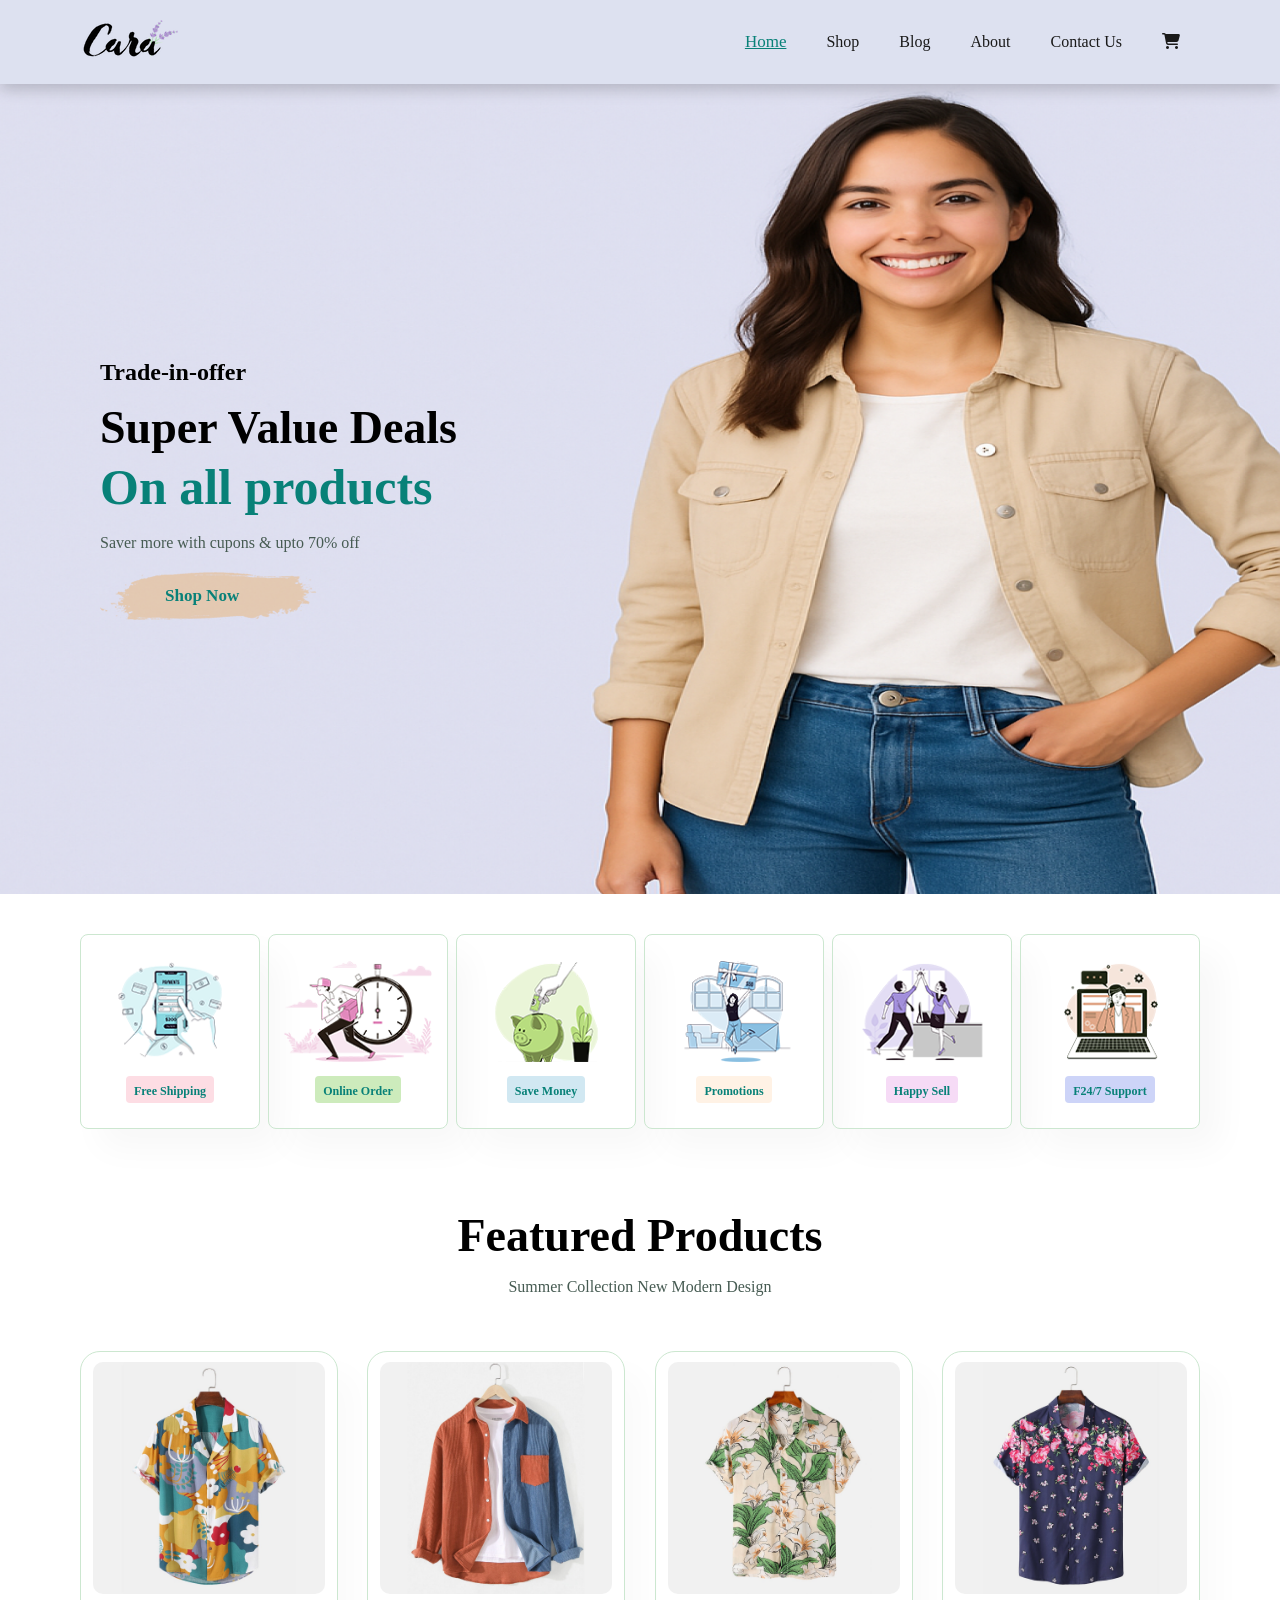
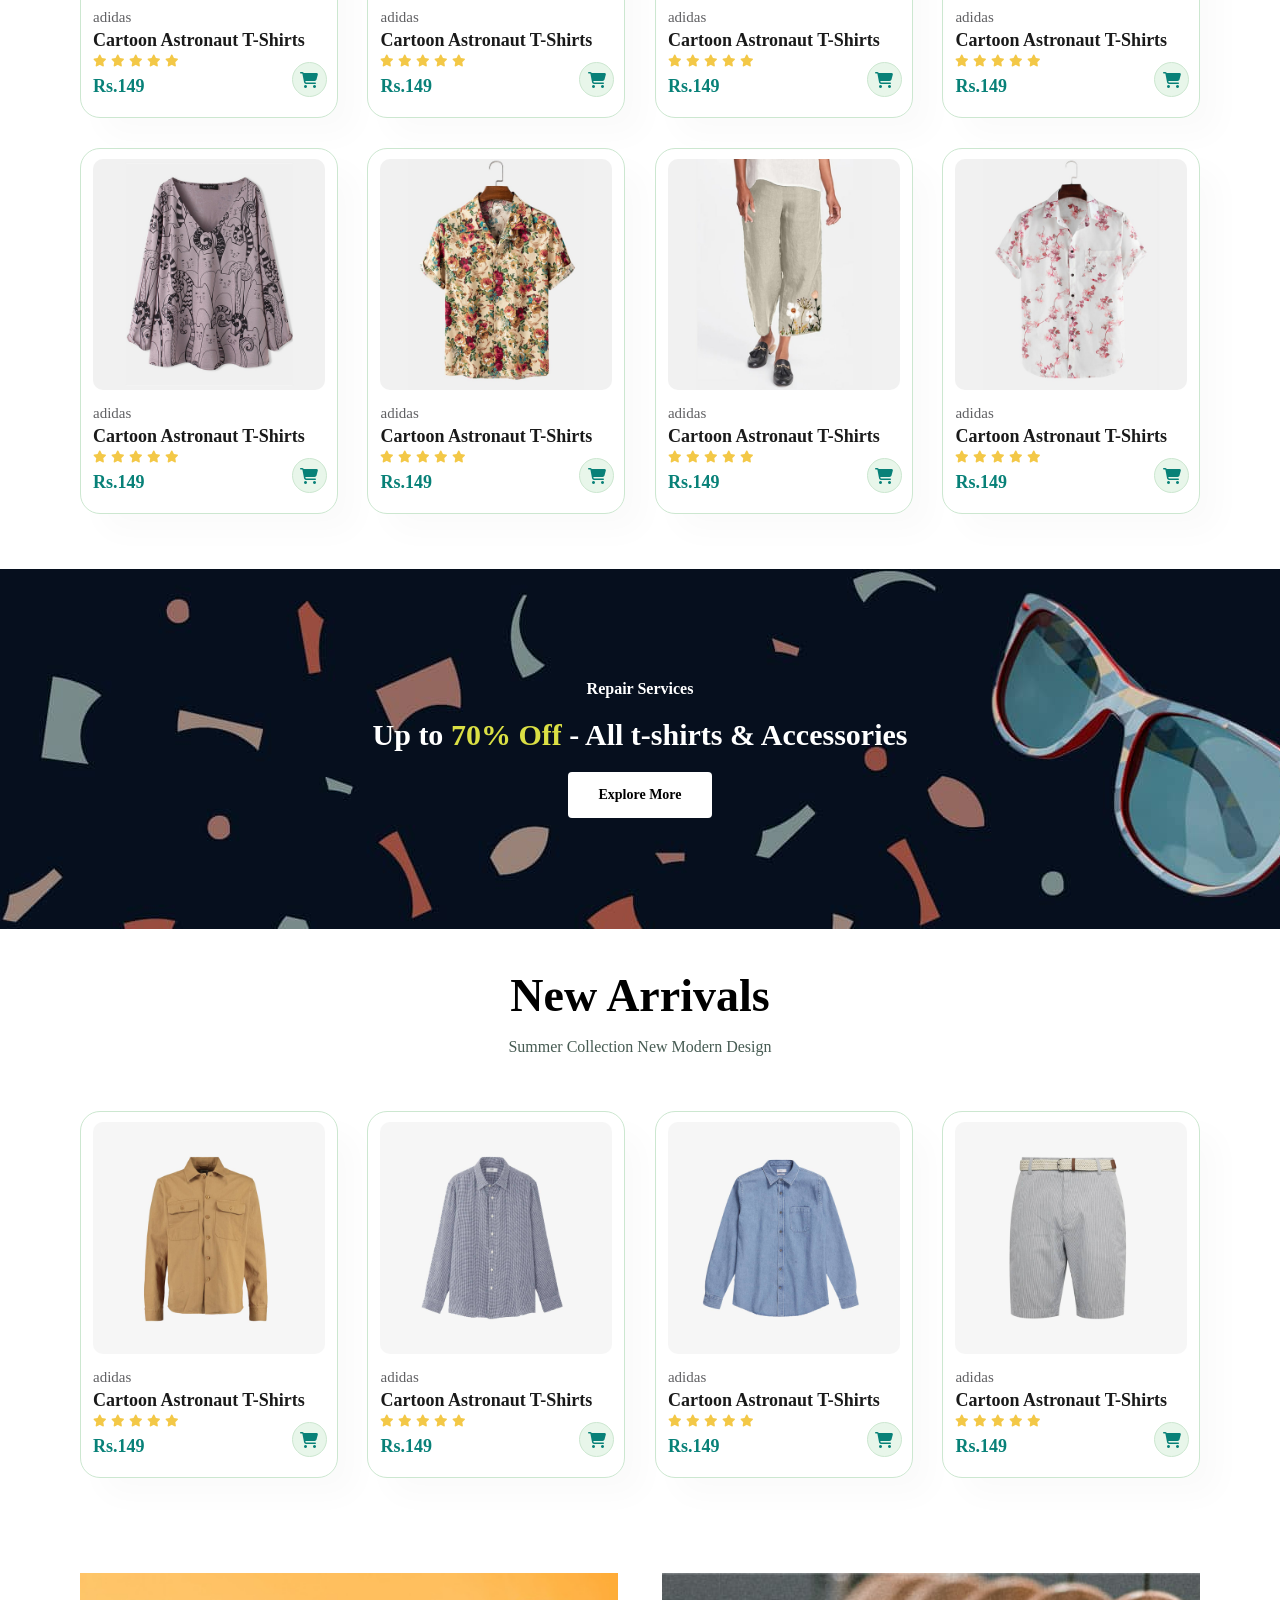
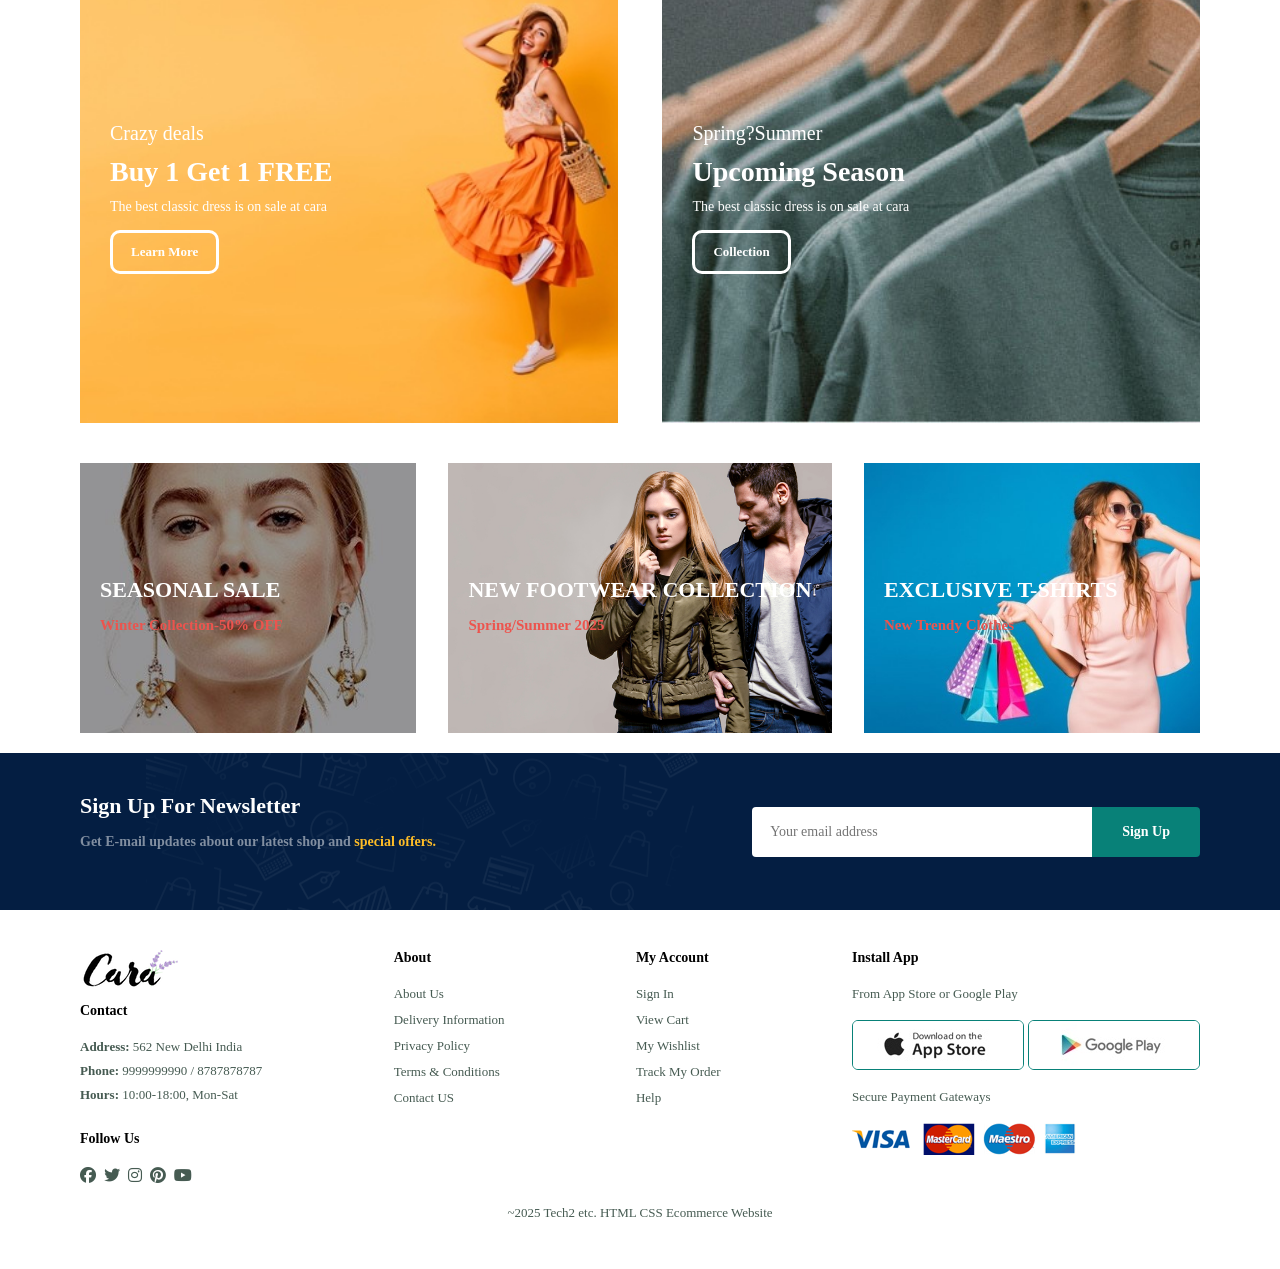
<file: index.html>
<!DOCTYPE html>
<html lang="en">
<head>
    <meta charset="UTF-8">
    <meta name="viewport" content="width=device-width, initial-scale=1.0">
    <title>E commerce website</title>
    <link rel="stylesheet" href="https://cdnjs.cloudflare.com/ajax/libs/font-awesome/6.5.0/css/all.min.css"/>
    <link rel="stylesheet" href="style.css">
</head>
<body>
    <section id="header">
        <a href=""><img src="img/logo.png" class="logo" alt="website logo"></a>
        <div>
            <ul id="navbar">
                <li><a class="active" href="">Home</a></li>
                <li><a href="shop.html">Shop</a></li>
                <li><a href="blog.html">Blog</a></li>
                <li><a href="about.html">About</a></li>
                <li><a href="contact.html">Contact Us</a></li>
                <li id="lgbag"><a href="cart.html"><i class="fa-solid fa-cart-shopping"></i></a></li>
                <a href="" id="close"><i class="fas fa-times"></i></a>
            </ul>
        </div>
        <div id="mobile">
            <a href="cart.html"><i class="fa-solid fa-cart-shopping"></i></a>
            <i id="bar" class="fas fa-outdent"></i>
        </div>

    </section> 

    <section id="hero">
        <h4>Trade-in-offer</h4>
        <h2>Super Value Deals</h2>
        <h1>On all products</h1>
        <p>Saver more with cupons & upto 70% off</p>
        <button>Shop Now</button>
    </section>

    <section id="feature" class="section-p1">
        <div class="featurebox">
            <img src="img/features/f1.png">
            <h6>Free Shipping</h6>
        </div>

        <div class="featurebox">
            <img src="img/features/f2.png">
            <h6>Online Order</h6>
        </div>

        <div class="featurebox">
            <img src="img/features/f3.png">
            <h6>Save Money</h6>
        </div>

        <div class="featurebox">
            <img src="img/features/f4.png">
            <h6>Promotions</h6>
        </div>

        <div class="featurebox">
            <img src="img/features/f5.png">
            <h6>Happy Sell</h6>
        </div>

        <div class="featurebox">
            <img src="img/features/f6.png">
            <h6>F24/7 Support</h6>
        </div>
    </section>

    <section id="product1" class="section-p1">
        <h2>Featured Products</h2>
        <p>Summer Collection New Modern Design</p>
        <div class="pro-container">
            <div class="pro">
                <img src="img/products/f1.jpg" alt="">
                <div class="des">
                    <span>adidas</span>
                    <h5>Cartoon Astronaut T-Shirts</h5>
                    <div class="stars">
                        <i class="fas fa-star"></i>
                        <i class="fas fa-star"></i>
                        <i class="fas fa-star"></i>
                        <i class="fas fa-star"></i>
                        <i class="fas fa-star"></i>
                    </div>
                    <h4>Rs.149</h4>
                </div>
                <a href="#"><i class="fas fa-shopping-cart cart"></i></a>
            </div>
            <div class="pro">
                <img src="img/products/f6.jpg" alt="">
                <div class="des">
                    <span>adidas</span>
                    <h5>Cartoon Astronaut T-Shirts</h5>
                    <div class="stars">
                        <i class="fas fa-star"></i>
                        <i class="fas fa-star"></i>
                        <i class="fas fa-star"></i>
                        <i class="fas fa-star"></i>
                        <i class="fas fa-star"></i>
                    </div>
                    <h4>Rs.149</h4>
                </div>
                <a href="#"><i class="fas fa-shopping-cart cart"></i></a>
            </div>
            <div class="pro">
                <img src="img/products/f2.jpg" alt="">
                <div class="des">
                    <span>adidas</span>
                    <h5>Cartoon Astronaut T-Shirts</h5>
                    <div class="stars">
                        <i class="fas fa-star"></i>
                        <i class="fas fa-star"></i>
                        <i class="fas fa-star"></i>
                        <i class="fas fa-star"></i>
                        <i class="fas fa-star"></i>
                    </div>
                    <h4>Rs.149</h4>
                </div>
                <a href="#"><i class="fas fa-shopping-cart cart"></i></a>
            </div>
            <div class="pro">
                <img src="img/products/f5.jpg" alt="">
                <div class="des">
                    <span>adidas</span>
                    <h5>Cartoon Astronaut T-Shirts</h5>
                    <div class="stars">
                        <i class="fas fa-star"></i>
                        <i class="fas fa-star"></i>
                        <i class="fas fa-star"></i>
                        <i class="fas fa-star"></i>
                        <i class="fas fa-star"></i>
                    </div>
                    <h4>Rs.149</h4>
                </div>
                <a href="#"><i class="fas fa-shopping-cart cart"></i></a>
            </div>
            <div class="pro">
                <img src="img/products/f8.jpg" alt="">
                <div class="des">
                    <span>adidas</span>
                    <h5>Cartoon Astronaut T-Shirts</h5>
                    <div class="stars">
                        <i class="fas fa-star"></i>
                        <i class="fas fa-star"></i>
                        <i class="fas fa-star"></i>
                        <i class="fas fa-star"></i>
                        <i class="fas fa-star"></i>
                    </div>
                    <h4>Rs.149</h4>
                </div>
                <a href="#"><i class="fas fa-shopping-cart cart"></i></a>
            </div>
            <div class="pro">
                <img src="img/products/f3.jpg" alt="">
                <div class="des">
                    <span>adidas</span>
                    <h5>Cartoon Astronaut T-Shirts</h5>
                    <div class="stars">
                        <i class="fas fa-star"></i>
                        <i class="fas fa-star"></i>
                        <i class="fas fa-star"></i>
                        <i class="fas fa-star"></i>
                        <i class="fas fa-star"></i>
                    </div>
                    <h4>Rs.149</h4>
                </div>
                <a href="#"><i class="fas fa-shopping-cart cart"></i></a>
            </div>
            <div class="pro">
                <img src="img/products/f7.jpg" alt="">
                <div class="des">
                    <span>adidas</span>
                    <h5>Cartoon Astronaut T-Shirts</h5>
                    <div class="stars">
                        <i class="fas fa-star"></i>
                        <i class="fas fa-star"></i>
                        <i class="fas fa-star"></i>
                        <i class="fas fa-star"></i>
                        <i class="fas fa-star"></i>
                    </div>
                    <h4>Rs.149</h4>
                </div>
                <a href="#"><i class="fas fa-shopping-cart cart"></i></a>
            </div>
            <div class="pro">
                <img src="img/products/f4.jpg" alt="">
                <div class="des">
                    <span>adidas</span>
                    <h5>Cartoon Astronaut T-Shirts</h5>
                    <div class="stars">
                        <i class="fas fa-star"></i>
                        <i class="fas fa-star"></i>
                        <i class="fas fa-star"></i>
                        <i class="fas fa-star"></i>
                        <i class="fas fa-star"></i>
                    </div>
                    <h4>Rs.149</h4>
                </div>
                <a href="#"><i class="fas fa-shopping-cart cart"></i></a>
            </div>

        </div>

    </section>

 
    <section id="banner" class="section-m1">
        <h4>Repair Services</h4>
        <h2>Up to <span>70% Off</span> - All t-shirts & Accessories</h2>
        <button class="normal">Explore More</button>
    </section>


    <section id="product1" class="section-p1">
        <h2>New Arrivals</h2>
        <p>Summer Collection New Modern Design</p>
        <div class="pro-container">
            <div class="pro">
                <img src="img/products/n7.jpg" alt="">
                <div class="des">
                    <span>adidas</span>
                    <h5>Cartoon Astronaut T-Shirts</h5>
                    <div class="stars">
                        <i class="fas fa-star"></i>
                        <i class="fas fa-star"></i>
                        <i class="fas fa-star"></i>
                        <i class="fas fa-star"></i>
                        <i class="fas fa-star"></i>
                    </div>
                    <h4>Rs.149</h4>
                </div>
                <a href="#"><i class="fas fa-shopping-cart cart"></i></a>
            </div>
            <div class="pro">
                <img src="img/products/n2.jpg" alt="">
                <div class="des">
                    <span>adidas</span>
                    <h5>Cartoon Astronaut T-Shirts</h5>
                    <div class="stars">
                        <i class="fas fa-star"></i>
                        <i class="fas fa-star"></i>
                        <i class="fas fa-star"></i>
                        <i class="fas fa-star"></i>
                        <i class="fas fa-star"></i>
                    </div>
                    <h4>Rs.149</h4>
                </div>
                <a href="#"><i class="fas fa-shopping-cart cart"></i></a>
            </div>
            <div class="pro">
                <img src="img/products/n5.jpg" alt="">
                <div class="des">
                    <span>adidas</span>
                    <h5>Cartoon Astronaut T-Shirts</h5>
                    <div class="stars">
                        <i class="fas fa-star"></i>
                        <i class="fas fa-star"></i>
                        <i class="fas fa-star"></i>
                        <i class="fas fa-star"></i>
                        <i class="fas fa-star"></i>
                    </div>
                    <h4>Rs.149</h4>
                </div>
                <a href="#"><i class="fas fa-shopping-cart cart"></i></a>
            </div>
            <div class="pro">
                <img src="img/products/n6.jpg" alt="">
                <div class="des">
                    <span>adidas</span>
                    <h5>Cartoon Astronaut T-Shirts</h5>
                    <div class="stars">
                        <i class="fas fa-star"></i>
                        <i class="fas fa-star"></i>
                        <i class="fas fa-star"></i>
                        <i class="fas fa-star"></i>
                        <i class="fas fa-star"></i>
                    </div>
                    <h4>Rs.149</h4>
                </div>
                <a href="#"><i class="fas fa-shopping-cart cart"></i></a>
            </div>
        </div>

    </section>

 
    <section id="sm-banner" class="section-p1">
        <div class="banner-box">
            <h4>Crazy deals</h4>
            <h2>Buy 1 Get 1 FREE</h2>
            <span>The best classic dress is on sale at cara</span>
            <button>Learn More</button>
        </div>
        <div class="banner-box2">
            <h4>Spring?Summer</h4>
            <h2>Upcoming Season</h2>
            <span>The best classic dress is on sale at cara</span>
            <button>Collection</button>
        </div>
    </section>

    <section id="banner3">
        <div class="banner-box">
            <h2>SEASONAL SALE</h2>
            <h3>Winter Collection-50% OFF</h3>
        </div>
        <div class="banner-box banner-box2">
            <h2>NEW FOOTWEAR COLLECTION</h2>
            <h3>Spring/Summer 2025</h3>
        </div>
        <div class="banner-box banner-box3">
            <h2>EXCLUSIVE T-SHIRTS</h2>
            <h3>New Trendy Clothes</h3>   
        </div>

    </section>

    <section  id="newsletter" class="section-p1">
        <div class="newstext">
        <h4>Sign Up For Newsletter</h4>
        <p>Get E-mail updates about our latest shop and <span>special offers.</span></p>
        </div>
        <div class="form">
            <input type="text" placeholder="Your email address">
            <button class="normal">Sign Up</button>
        </div>
    </section>


    <footer class="section-p1">
        <div class="col">
            <img class="logo" src="img/logo.png" alt="">
            <h4>Contact</h4>
            <p><strong>Address:</strong> 562 New Delhi India</p>
            <p><strong>Phone:</strong> 9999999990 / 8787878787 </p>
            <p><strong>Hours:</strong> 10:00-18:00, Mon-Sat</p>
            <div class="follow">
                <h4>Follow Us</h4>
                <div class="icon">
                    <i class="fab fa-facebook"></i>
                    <i class="fab fa-twitter"></i>
                    <i class="fab fa-instagram"></i>
                    <i class="fab fa-pinterest"></i>
                    <i class="fab fa-youtube"></i>
                </div>
            </div>
        </div>
        <div class="col">
            <h4>About</h4>
            <a href="">About Us</a>
            <a href="">Delivery Information</a>
            <a href="">Privacy Policy</a>
            <a href="">Terms & Conditions</a>
            <a href="">Contact US</a>
        </div>
        <div class="col">
            <h4>My Account</h4>
            <a href="">Sign In</a>
            <a href="">View Cart</a>
            <a href="">My Wishlist</a>
            <a href="">Track My Order</a>
            <a href="">Help</a>
        </div>
        <div class="col install">
            <h4>Install App</h4>
            <p>From App Store or Google Play</p>
            <div class="row">
                <img src="img/pay/app.jpg" alt="">
                <img src="img/pay/play.jpg" alt="">
            </div>
            <p>Secure Payment Gateways</p>
            <img src="img/pay/pay.png" alt="">
        </div>
        <div class="copyright">
            <p>~2025 Tech2 etc. HTML CSS Ecommerce Website</p>
        </div>

    </footer>



    <script src="script.js"></script>
</body>
</html>
</file>
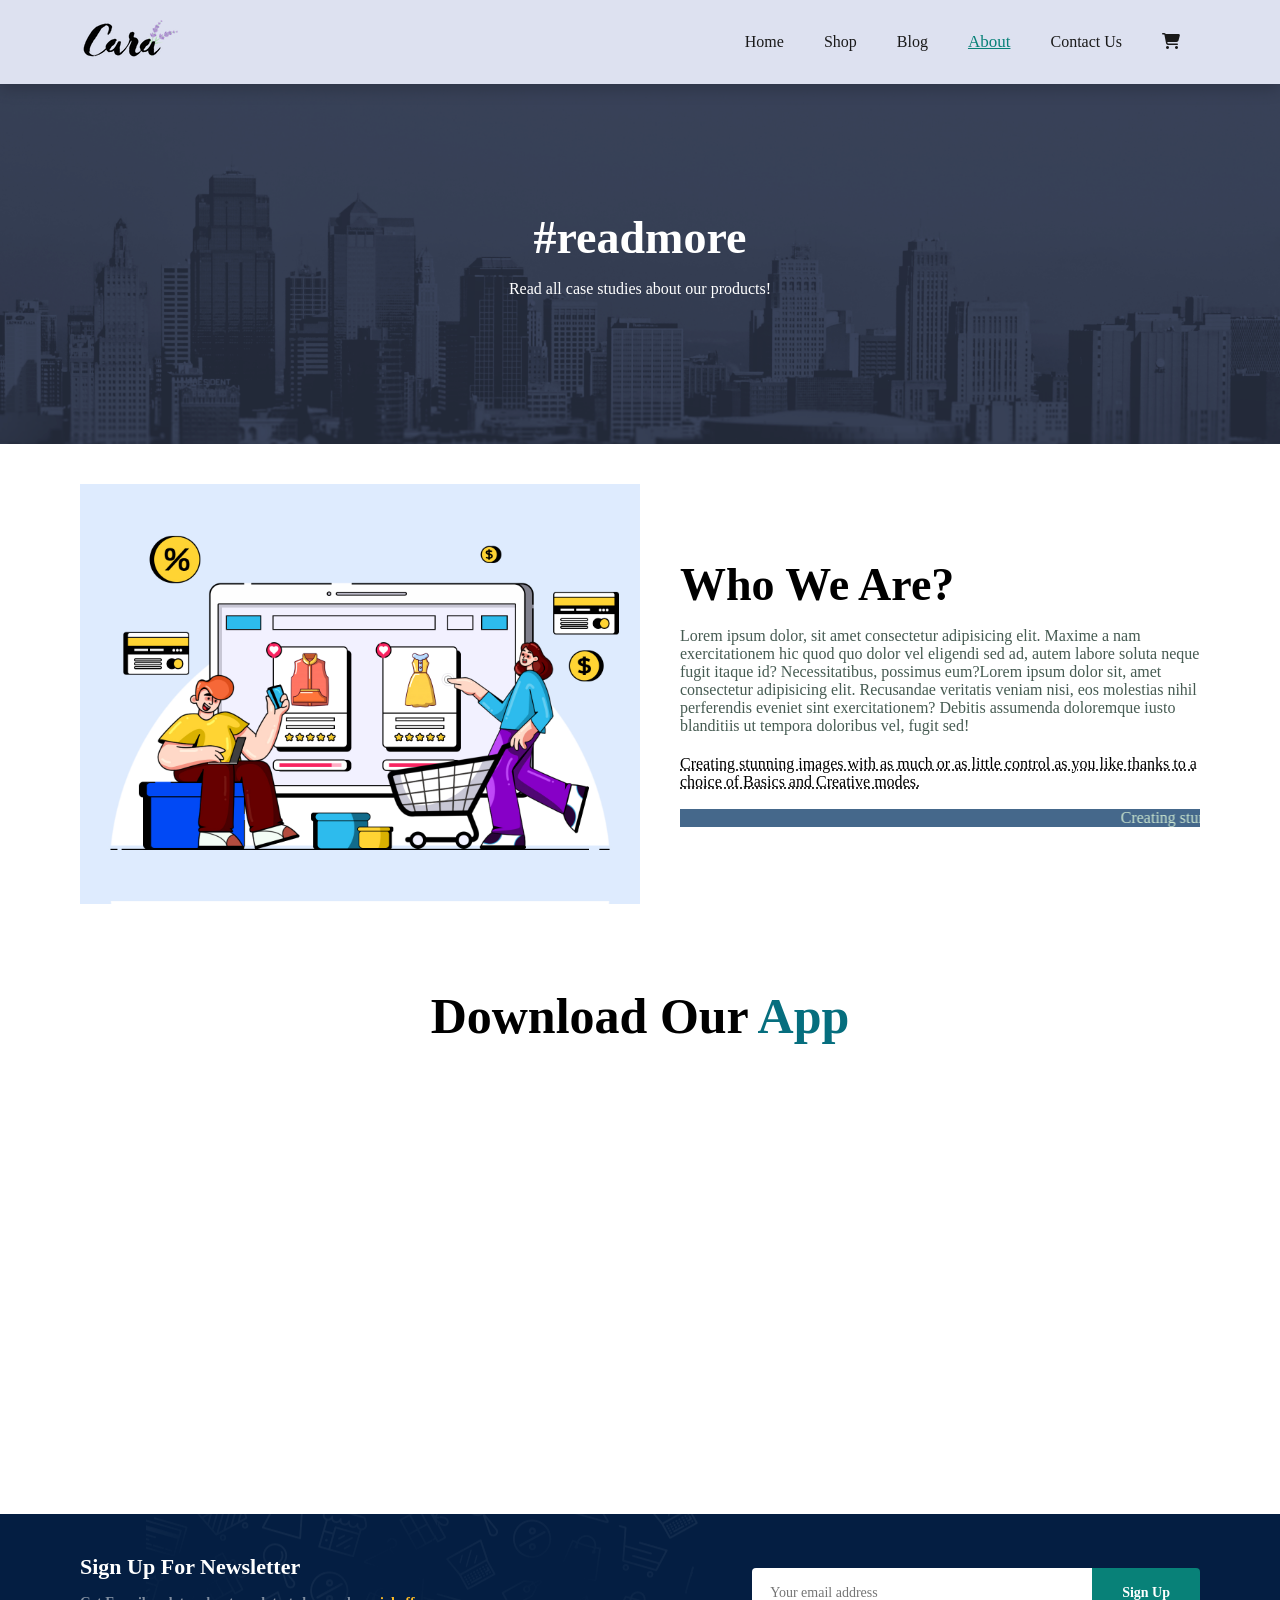
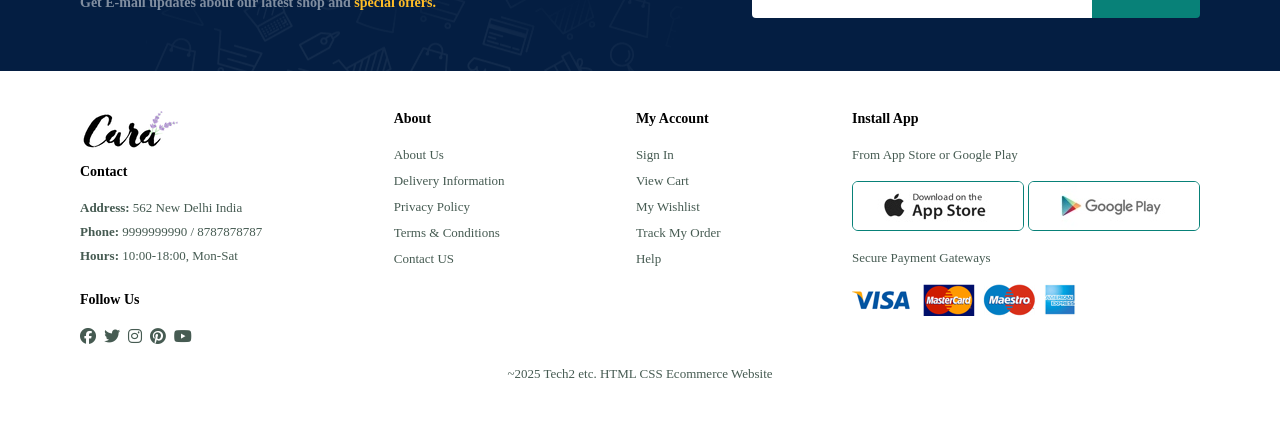
<file: about.html>
<!DOCTYPE html>
<html lang="en">
<head>
    <meta charset="UTF-8">
    <meta name="viewport" content="width=device-width, initial-scale=1.0">
    <title>E commerce website</title>
    <link rel="stylesheet" href="https://cdnjs.cloudflare.com/ajax/libs/font-awesome/6.5.0/css/all.min.css"/>
    <link rel="stylesheet" href="style.css">
</head>
<body>
    <section id="header">
        <a href=""><img src="img/logo.png" class="logo" alt="website logo"></a>
        <div>
            <ul id="navbar">
                <li><a  href="index.html">Home</a></li>
                <li><a  href="shop.html">Shop</a></li>
                <li><a  href="blog.html">Blog</a></li>
                <li><a class="active" href="about.html">About</a></li>
                <li><a href="contact.html">Contact Us</a></li>
                <li id="lgbag"><a href="cart.html"><i class="fa-solid fa-cart-shopping"></i></a></li>
                <a href="" id="close"><i class="fas fa-times"></i></a>

            </ul>
        </div>
        <div id="mobile">
            <a href="cart.html"><i class="fa-solid fa-cart-shopping"></i></a>
            <i id="bar" class="fas fa-outdent"></i>
        </div>
    </section> 

    <section id="page-header" class="about-header">
        <h2>#readmore</h2>
        <p>Read all case studies about our products!</p>
    </section>

    <section id="about-header" class="section-p1">
        <img src="img/about/a6.jpg" alt="">
        <div>
            <h2>Who We Are?</h2>
            <p>Lorem ipsum dolor, sit amet consectetur adipisicing elit. Maxime a nam exercitationem hic quod quo dolor vel eligendi sed ad, autem labore soluta neque fugit itaque id? Necessitatibus, possimus eum?Lorem ipsum dolor sit, amet consectetur adipisicing elit. Recusandae veritatis veniam nisi, eos molestias nihil perferendis eveniet sint exercitationem? Debitis assumenda doloremque iusto blanditiis ut tempora doloribus vel, fugit sed!</p>
            <abbr title="">Creating stunning images with as much or as little control as you like thanks to a choice of Basics and Creative modes.</abbr>
            <br>
            <br>
            <marquee bgcolor="#45668a8b" loop="-1" scrollamount="5" width="100%">Creating stunning images with as much or as little control as you like thanks to a choice of Basics and Creative modes.</marquee>
        </div>

    </section>

    <section id="about-app" class="section-p1">
        <h1>Download Our <a>App</a></h1>
        <div class="video">
            <video autoplay muted loop src="img/about/1.mp4"></video>
        </div>
    </section>

    <section  id="newsletter" class="section-p1">
        <div class="newstext">
        <h4>Sign Up For Newsletter</h4>
        <p>Get E-mail updates about our latest shop and <span>special offers.</span></p>
        </div>
        <div class="form">
            <input type="text" placeholder="Your email address">
            <button class="normal">Sign Up</button>
        </div>
    </section>


    <footer class="section-p1">
        <div class="col">
            <img class="logo" src="img/logo.png" alt="">
            <h4>Contact</h4>
            <p><strong>Address:</strong> 562 New Delhi India</p>
            <p><strong>Phone:</strong> 9999999990 / 8787878787 </p>
            <p><strong>Hours:</strong> 10:00-18:00, Mon-Sat</p>
            <div class="follow">
                <h4>Follow Us</h4>
                <div class="icon">
                    <i class="fab fa-facebook"></i>
                    <i class="fab fa-twitter"></i>
                    <i class="fab fa-instagram"></i>
                    <i class="fab fa-pinterest"></i>
                    <i class="fab fa-youtube"></i>
                </div>
            </div>
        </div>
        <div class="col">
            <h4>About</h4>
            <a href="">About Us</a>
            <a href="">Delivery Information</a>
            <a href="">Privacy Policy</a>
            <a href="">Terms & Conditions</a>
            <a href="">Contact US</a>
        </div>
        <div class="col">
            <h4>My Account</h4>
            <a href="">Sign In</a>
            <a href="">View Cart</a>
            <a href="">My Wishlist</a>
            <a href="">Track My Order</a>
            <a href="">Help</a>
        </div>
        <div class="col install">
            <h4>Install App</h4>
            <p>From App Store or Google Play</p>
            <div class="row">
                <img src="img/pay/app.jpg" alt="">
                <img src="img/pay/play.jpg" alt="">
            </div>
            <p>Secure Payment Gateways</p>
            <img src="img/pay/pay.png" alt="">
        </div>
        <div class="copyright">
            <p>~2025 Tech2 etc. HTML CSS Ecommerce Website</p>
        </div>

    </footer>



    <script src="script.js"></script>
</body>
</html>
</file>
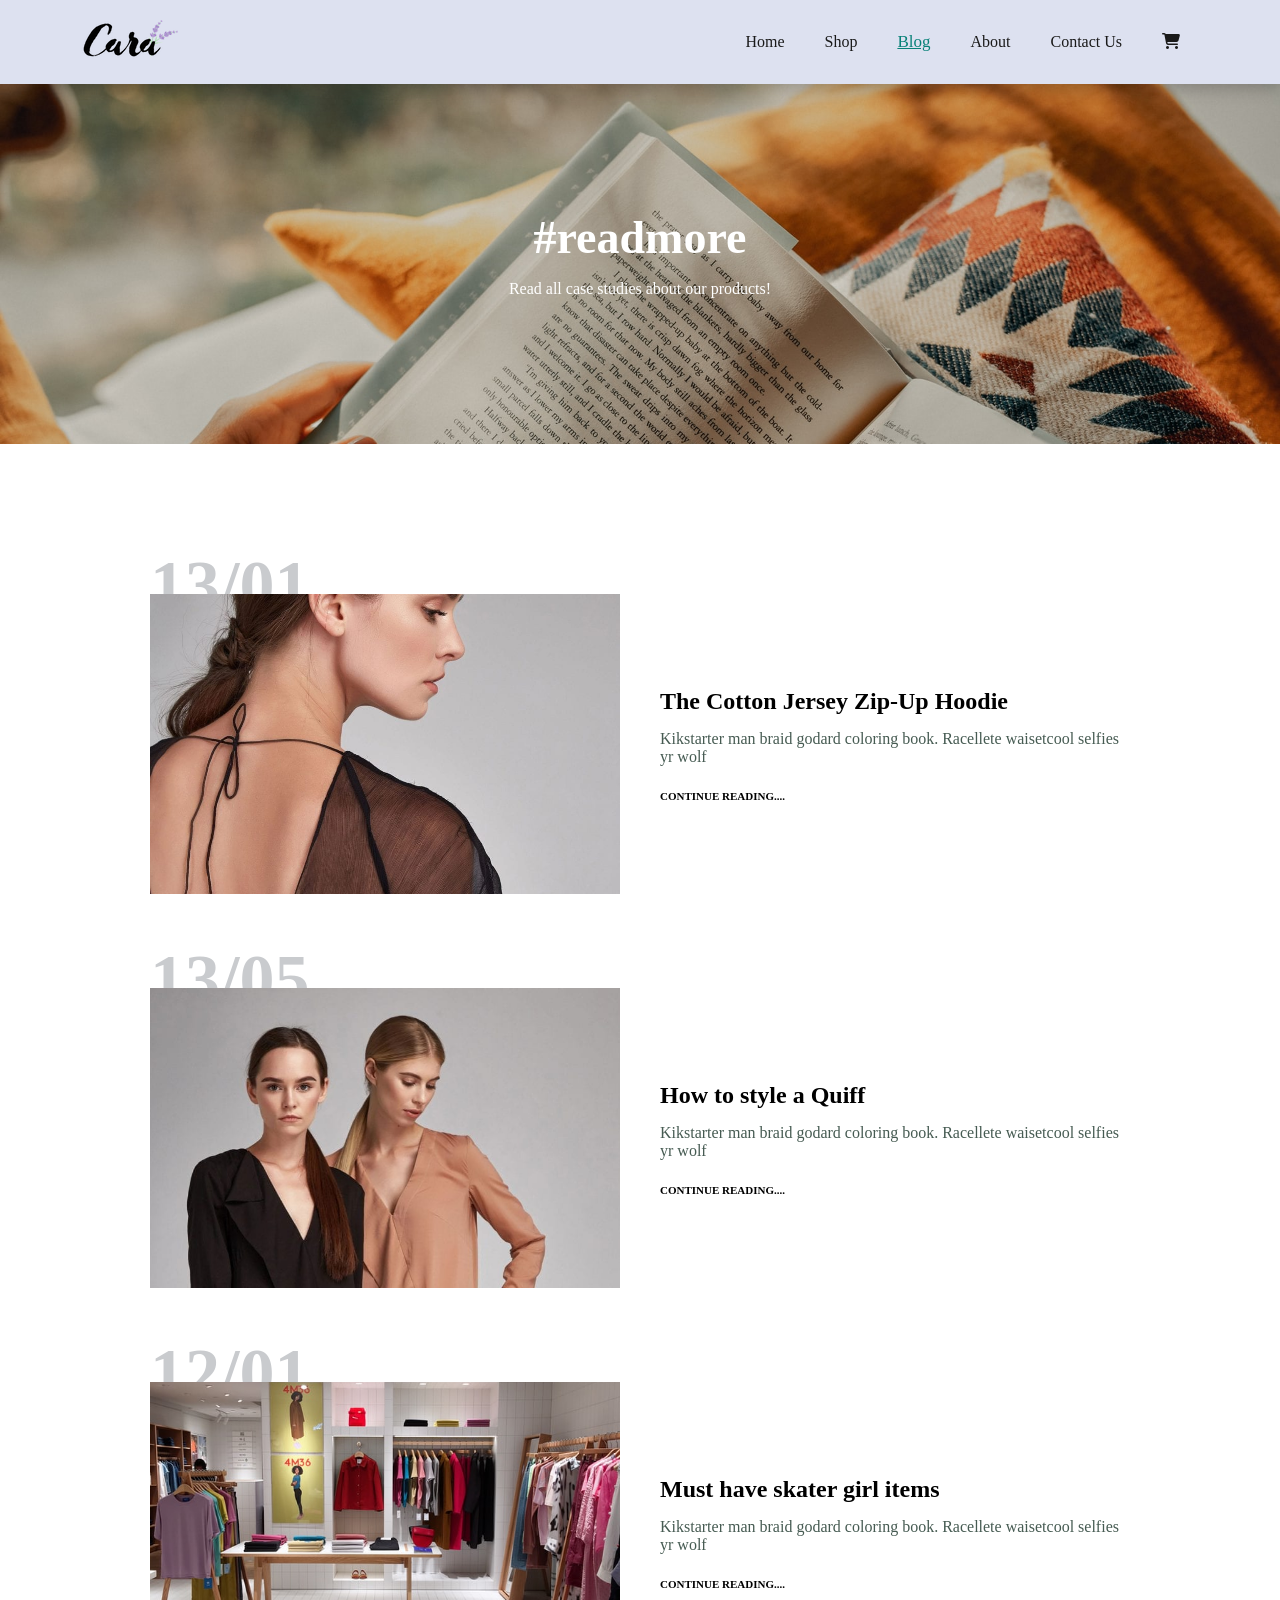
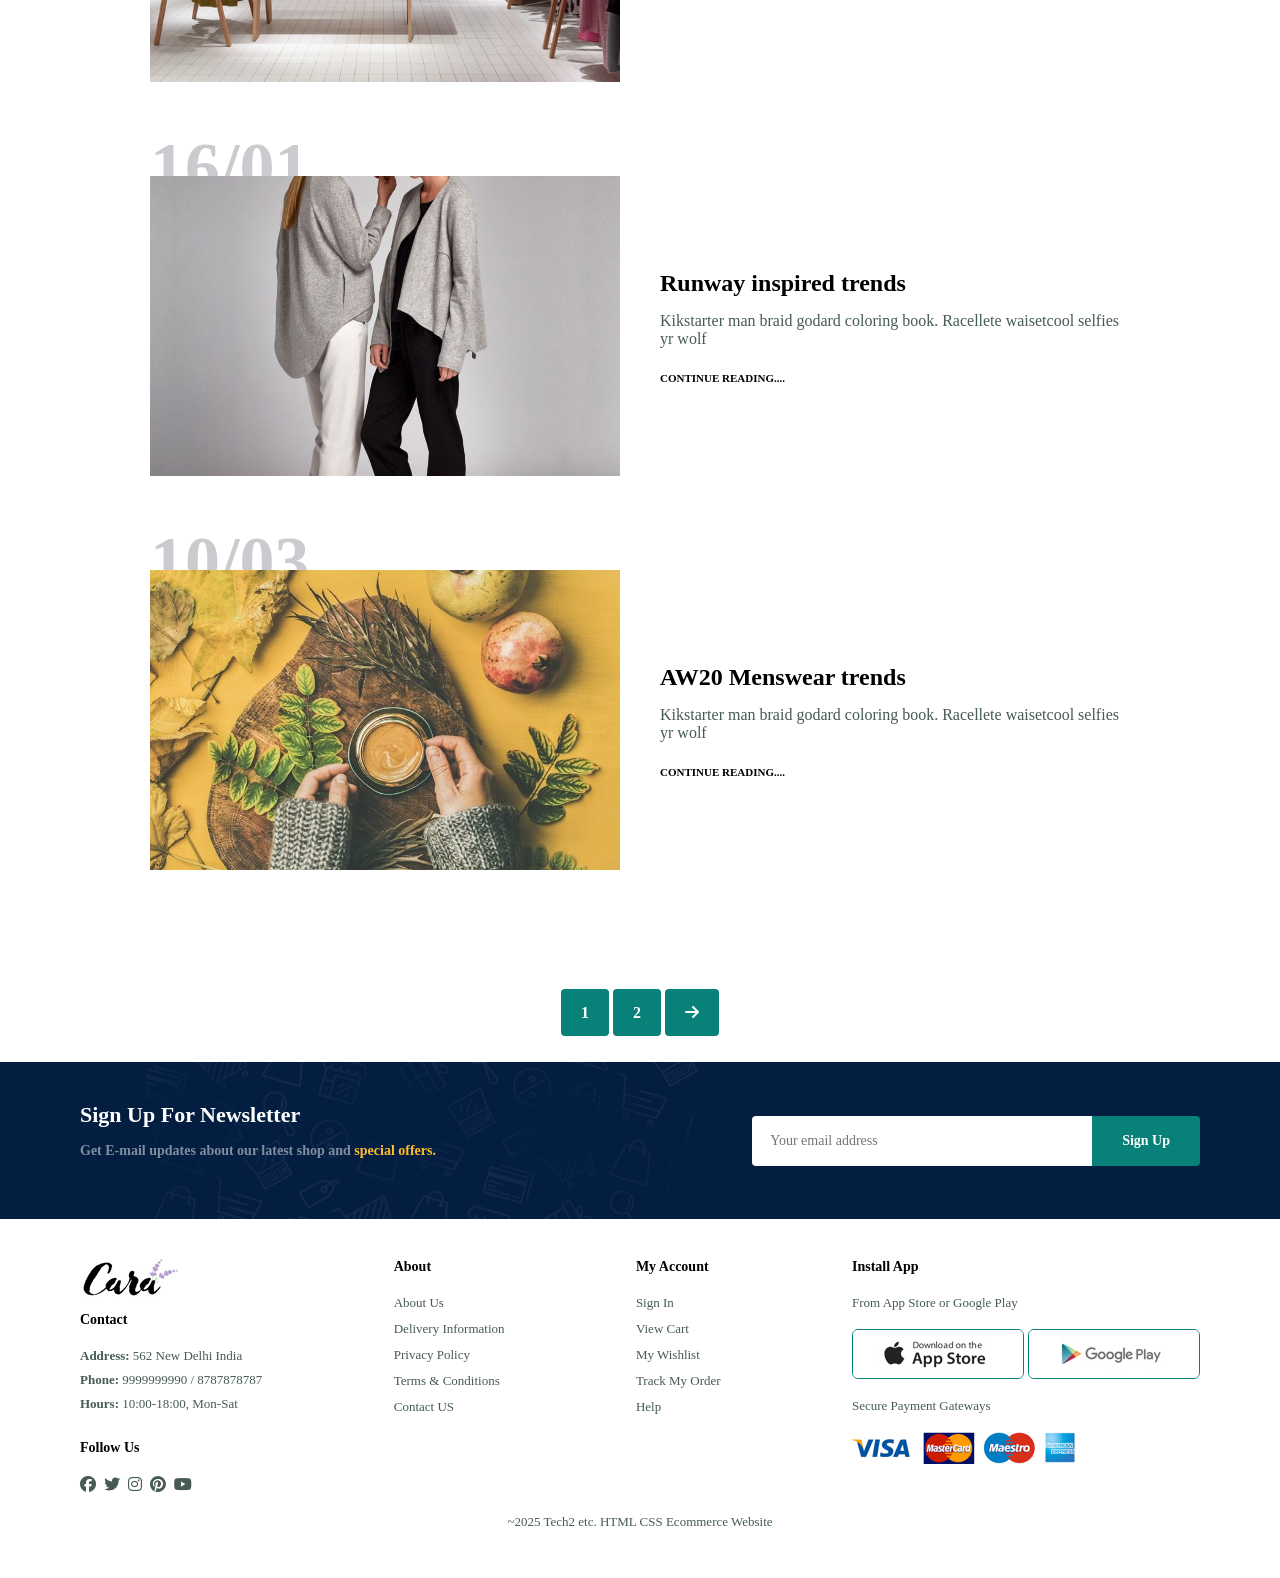
<file: blog.html>
<!DOCTYPE html>
<html lang="en">
<head>
    <meta charset="UTF-8">
    <meta name="viewport" content="width=device-width, initial-scale=1.0">
    <title>E commerce website</title>
    <link rel="stylesheet" href="https://cdnjs.cloudflare.com/ajax/libs/font-awesome/6.5.0/css/all.min.css"/>
    <link rel="stylesheet" href="style.css">
</head>
<body>
    <section id="header">
        <a href=""><img src="img/logo.png" class="logo" alt="website logo"></a>
        <div>
            <ul id="navbar">
                <li><a  href="index.html">Home</a></li>
                <li><a  href="shop.html">Shop</a></li>
                <li><a class="active" href="blog.html">Blog</a></li>
                <li><a href="about.html">About</a></li>
                <li><a href="contact.html">Contact Us</a></li>
                <li id="lgbag"><a href="cart.html"><i class="fa-solid fa-cart-shopping"></i></a></li>
                <a href="" id="close"><i class="fas fa-times"></i></a>

            </ul>
        </div>
        <div id="mobile">
            <a href="cart.html"><i class="fa-solid fa-cart-shopping"></i></a>
            <i id="bar" class="fas fa-outdent"></i>
        </div>
    </section> 

    <section id="page-header" class="blog-header">
        <h2>#readmore</h2>
        <p>Read all case studies about our products!</p>
    </section>

    <section id="blog">
        <div class="blog-box">
            <div class="blog-image">
                <img src="img/blog/b1.jpg" alt="">       
            </div>
            <div class="blog-details">
                <h4>The Cotton Jersey Zip-Up Hoodie</h4>
                <p>Kikstarter man braid godard coloring book. Racellete waisetcool selfies yr wolf</p>
                <a href="">CONTINUE READING....</a>
            </div>
            <h1>13/01</h1>
        </div>
        <div class="blog-box">
            <div class="blog-image">
                <img src="img/blog/b2.jpg" alt="">       
            </div>
            <div class="blog-details">
                <h4>How to style a Quiff</h4>
                <p>Kikstarter man braid godard coloring book. Racellete waisetcool selfies yr wolf</p>
                <a href="">CONTINUE READING....</a>
            </div>
            <h1>13/05</h1>
        </div>
        <div class="blog-box">
            <div class="blog-image">
                <img src="img/blog/b3.jpg" alt="">       
            </div>
            <div class="blog-details">
                <h4>Must have skater girl items</h4>
                <p>Kikstarter man braid godard coloring book. Racellete waisetcool selfies yr wolf</p>
                <a href="">CONTINUE READING....</a>
            </div>
            <h1>12/01</h1>
        </div>
        <div class="blog-box">
            <div class="blog-image">
                <img src="img/blog/b4.jpg" alt="">       
            </div>
            <div class="blog-details">
                <h4>Runway inspired trends</h4>
                <p>Kikstarter man braid godard coloring book. Racellete waisetcool selfies yr wolf</p>
                <a href="">CONTINUE READING....</a>
            </div>
            <h1>16/01</h1>
        </div>
        <div class="blog-box">
            <div class="blog-image">
                <img src="img/blog/b6.jpg" alt="">       
            </div>
            <div class="blog-details">
                <h4>AW20 Menswear trends</h4>
                <p>Kikstarter man braid godard coloring book. Racellete waisetcool selfies yr wolf</p>
                <a href="">CONTINUE READING....</a>
            </div>
            <h1>10/03</h1>
        </div>
    </section>

    <section id="pagination" class="section-p1">
        <a href="#">1</a>
        <a href="#">2</a>
        <a href="#"><i class="fas fa-arrow-right"></i></a>
     </section>

    <section  id="newsletter" class="section-p1">
        <div class="newstext">
        <h4>Sign Up For Newsletter</h4>
        <p>Get E-mail updates about our latest shop and <span>special offers.</span></p>
        </div>
        <div class="form">
            <input type="text" placeholder="Your email address">
            <button class="normal">Sign Up</button>
        </div>
    </section>


    <footer class="section-p1">
        <div class="col">
            <img class="logo" src="img/logo.png" alt="">
            <h4>Contact</h4>
            <p><strong>Address:</strong> 562 New Delhi India</p>
            <p><strong>Phone:</strong> 9999999990 / 8787878787 </p>
            <p><strong>Hours:</strong> 10:00-18:00, Mon-Sat</p>
            <div class="follow">
                <h4>Follow Us</h4>
                <div class="icon">
                    <i class="fab fa-facebook"></i>
                    <i class="fab fa-twitter"></i>
                    <i class="fab fa-instagram"></i>
                    <i class="fab fa-pinterest"></i>
                    <i class="fab fa-youtube"></i>
                </div>
            </div>
        </div>
        <div class="col">
            <h4>About</h4>
            <a href="">About Us</a>
            <a href="">Delivery Information</a>
            <a href="">Privacy Policy</a>
            <a href="">Terms & Conditions</a>
            <a href="">Contact US</a>
        </div>
        <div class="col">
            <h4>My Account</h4>
            <a href="">Sign In</a>
            <a href="">View Cart</a>
            <a href="">My Wishlist</a>
            <a href="">Track My Order</a>
            <a href="">Help</a>
        </div>
        <div class="col install">
            <h4>Install App</h4>
            <p>From App Store or Google Play</p>
            <div class="row">
                <img src="img/pay/app.jpg" alt="">
                <img src="img/pay/play.jpg" alt="">
            </div>
            <p>Secure Payment Gateways</p>
            <img src="img/pay/pay.png" alt="">
        </div>
        <div class="copyright">
            <p>~2025 Tech2 etc. HTML CSS Ecommerce Website</p>
        </div>

    </footer>



    <script src="script.js"></script>
</body>
</html>
</file>
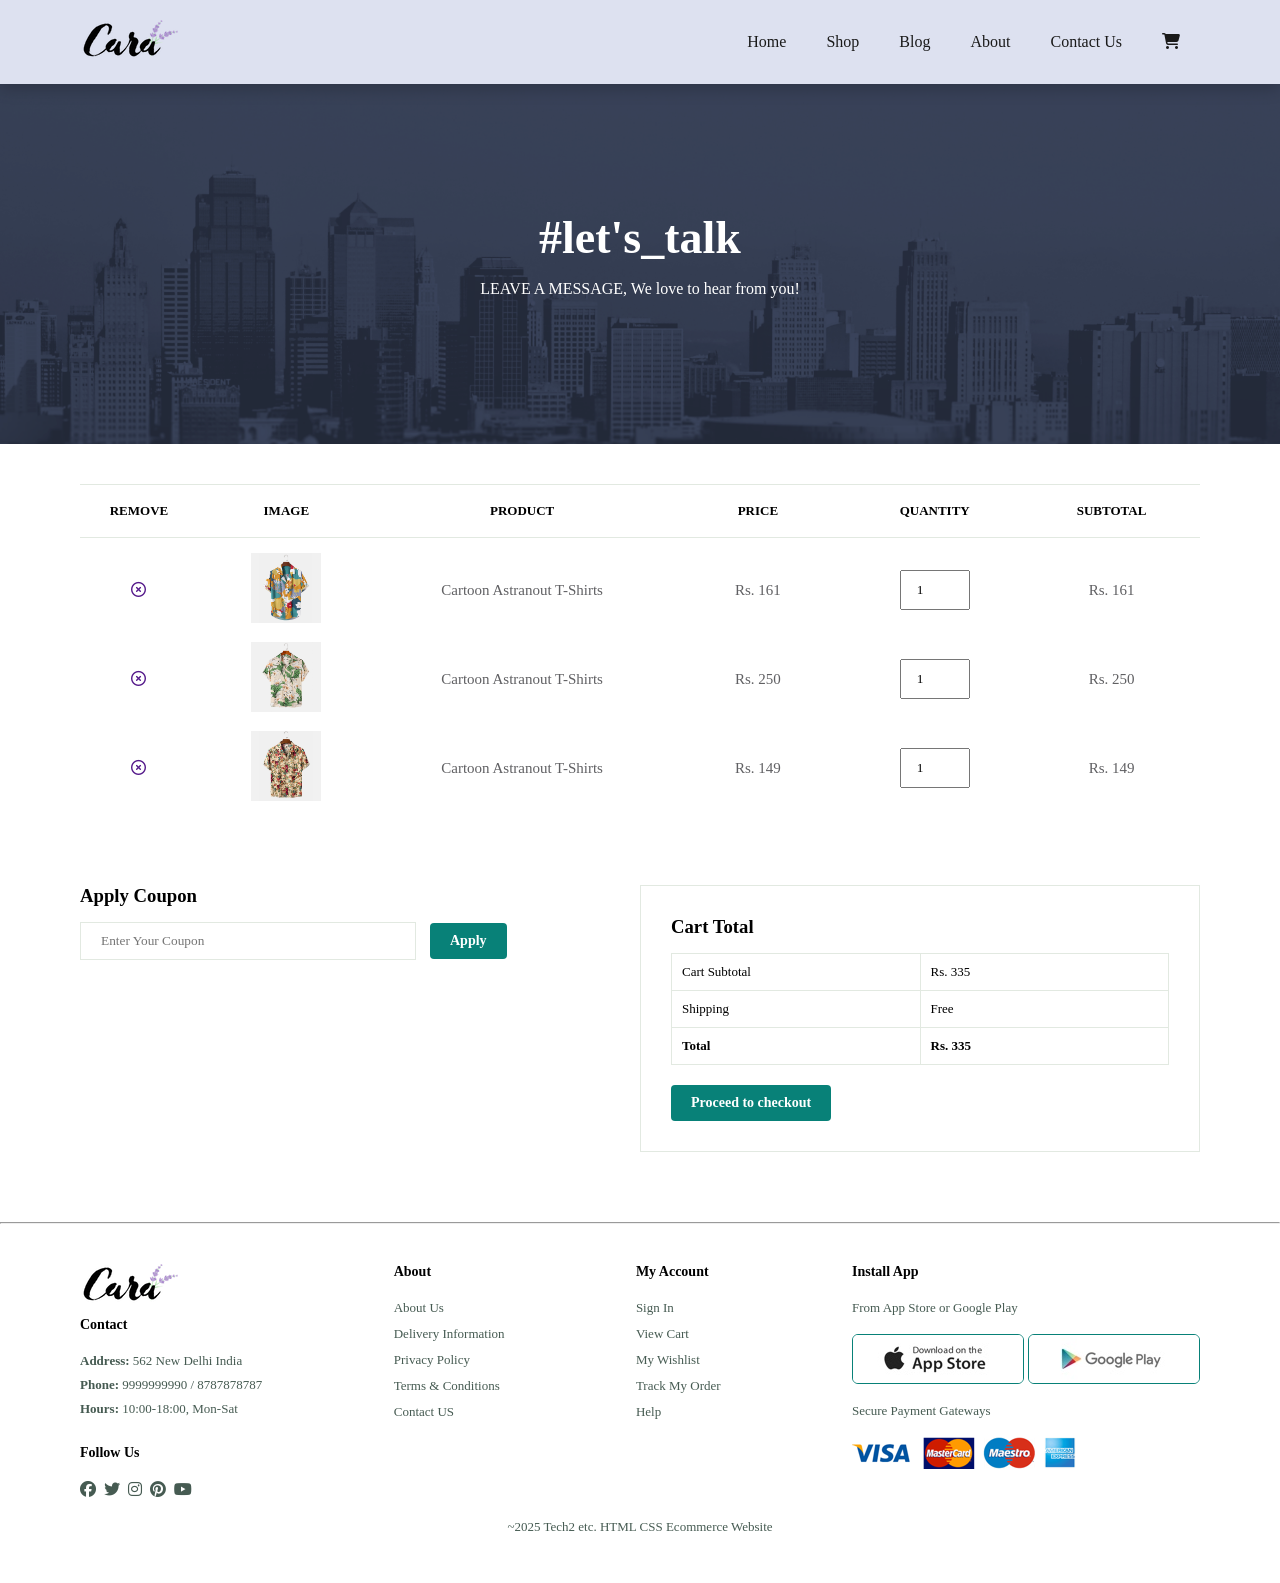
<file: cart.html>
<!DOCTYPE html>
<html lang="en">
<head>
    <meta charset="UTF-8">
    <meta name="viewport" content="width=device-width, initial-scale=1.0">
    <title>E commerce website</title>
    <link rel="stylesheet" href="https://cdnjs.cloudflare.com/ajax/libs/font-awesome/6.5.0/css/all.min.css"/>
    <link rel="stylesheet" href="style.css">
</head>
<body>
    <section id="header">
        <a href=""><img src="img/logo.png" class="logo" alt="website logo"></a>
        <div>
            <ul id="navbar">
                <li><a  href="index.html">Home</a></li>
                <li><a  href="shop.html">Shop</a></li>
                <li><a  href="blog.html">Blog</a></li>
                <li><a  href="about.html">About</a></li>
                <li><a href="contact.html">Contact Us</a></li>
                <li id="lgbag"><a href="cart.html"><i class="fa-solid fa-cart-shopping"></i></a></li>
                <a href="" id="close"><i class="fas fa-times"></i></a>

            </ul>
        </div>
        <div id="mobile">
            <a href="cart.html"><i class="fa-solid fa-cart-shopping"></i></a>
            <i id="bar" class="fas fa-outdent"></i>
        </div>
    </section> 

    <section id="page-header" class="about-header">
        <h2>#let's_talk</h2>
        <p>LEAVE A MESSAGE, We love to hear from you!</p>
    </section>

    <section id="cart" class="section-p1">
        <table width="100%">
            <thead>
                <tr>
                    <td>Remove</td>
                    <td>Image</td>
                    <td>Product</td>
                    <td>Price</td>
                    <td>Quantity</td>
                    <td>Subtotal</td>
                </tr>
            </thead>
            <tbody>
                <tr>
                    <td><a href=""><i class="far fa-times-circle"></i></a></td>
                    <td><img src="img/products/f1.jpg" alt=""></td>
                    <td>Cartoon Astranout T-Shirts</td>
                    <td>Rs. 161</td>
                    <td><input type="number" value="1"></td>
                    <td>Rs. 161</td>
                </tr>
                <tr>
                    <td><a href=""><i class="far fa-times-circle"></i></a></td>
                    <td><img src="img/products/f2.jpg" alt=""></td>
                    <td>Cartoon Astranout T-Shirts</td>
                    <td>Rs. 250</td>
                    <td><input type="number" value="1"></td>
                    <td>Rs. 250</td>
                </tr>
                <tr>
                    <td><a href=""><i class="far fa-times-circle"></i></a></td>
                    <td><img src="img/products/f3.jpg" alt=""></td>
                    <td>Cartoon Astranout T-Shirts</td>
                    <td>Rs. 149</td>
                    <td><input type="number" value="1"></td>
                    <td>Rs. 149</td>
                </tr>
            </tbody>
        </table>
    </section>

    <section id="cart-add" class="section-p1">
        <div id="coupon">
            <h3>Apply Coupon</h3>
            <div>
                <input type="text" placeholder="Enter Your Coupon">
                <button class="normal">Apply</button>
            </div>
        </div>
        <div id="subtotal">
            <h3>Cart Total</h3>
            <table>
                <tr>
                    <td>Cart Subtotal</td>
                    <td>Rs. 335</td>
                </tr>
                <tr>
                    <td>Shipping</td>
                    <td>Free</td>
                </tr>
                <tr>
                    <td><strong>Total</strong></td>
                    <td><strong>Rs. 335</strong></td>
                </tr>
            </table>
            <button class="normal">Proceed to checkout</button>
        </div>
    </section>
    <hr>


    <footer class="section-p1">
        <div class="col">
            <img class="logo" src="img/logo.png" alt="">
            <h4>Contact</h4>
            <p><strong>Address:</strong> 562 New Delhi India</p>
            <p><strong>Phone:</strong> 9999999990 / 8787878787 </p>
            <p><strong>Hours:</strong> 10:00-18:00, Mon-Sat</p>
            <div class="follow">
                <h4>Follow Us</h4>
                <div class="icon">
                    <i class="fab fa-facebook"></i>
                    <i class="fab fa-twitter"></i>
                    <i class="fab fa-instagram"></i>
                    <i class="fab fa-pinterest"></i>
                    <i class="fab fa-youtube"></i>
                </div>
            </div>
        </div>
        <div class="col">
            <h4>About</h4>
            <a href="">About Us</a>
            <a href="">Delivery Information</a>
            <a href="">Privacy Policy</a>
            <a href="">Terms & Conditions</a>
            <a href="">Contact US</a>
        </div>
        <div class="col">
            <h4>My Account</h4>
            <a href="">Sign In</a>
            <a href="">View Cart</a>
            <a href="">My Wishlist</a>
            <a href="">Track My Order</a>
            <a href="">Help</a>
        </div>
        <div class="col install">
            <h4>Install App</h4>
            <p>From App Store or Google Play</p>
            <div class="row">
                <img src="img/pay/app.jpg" alt="">
                <img src="img/pay/play.jpg" alt="">
            </div>
            <p>Secure Payment Gateways</p>
            <img src="img/pay/pay.png" alt="">
        </div>
        <div class="copyright">
            <p>~2025 Tech2 etc. HTML CSS Ecommerce Website</p>
        </div>

    </footer>



    <script src="script.js"></script>
</body>
</html>
</file>
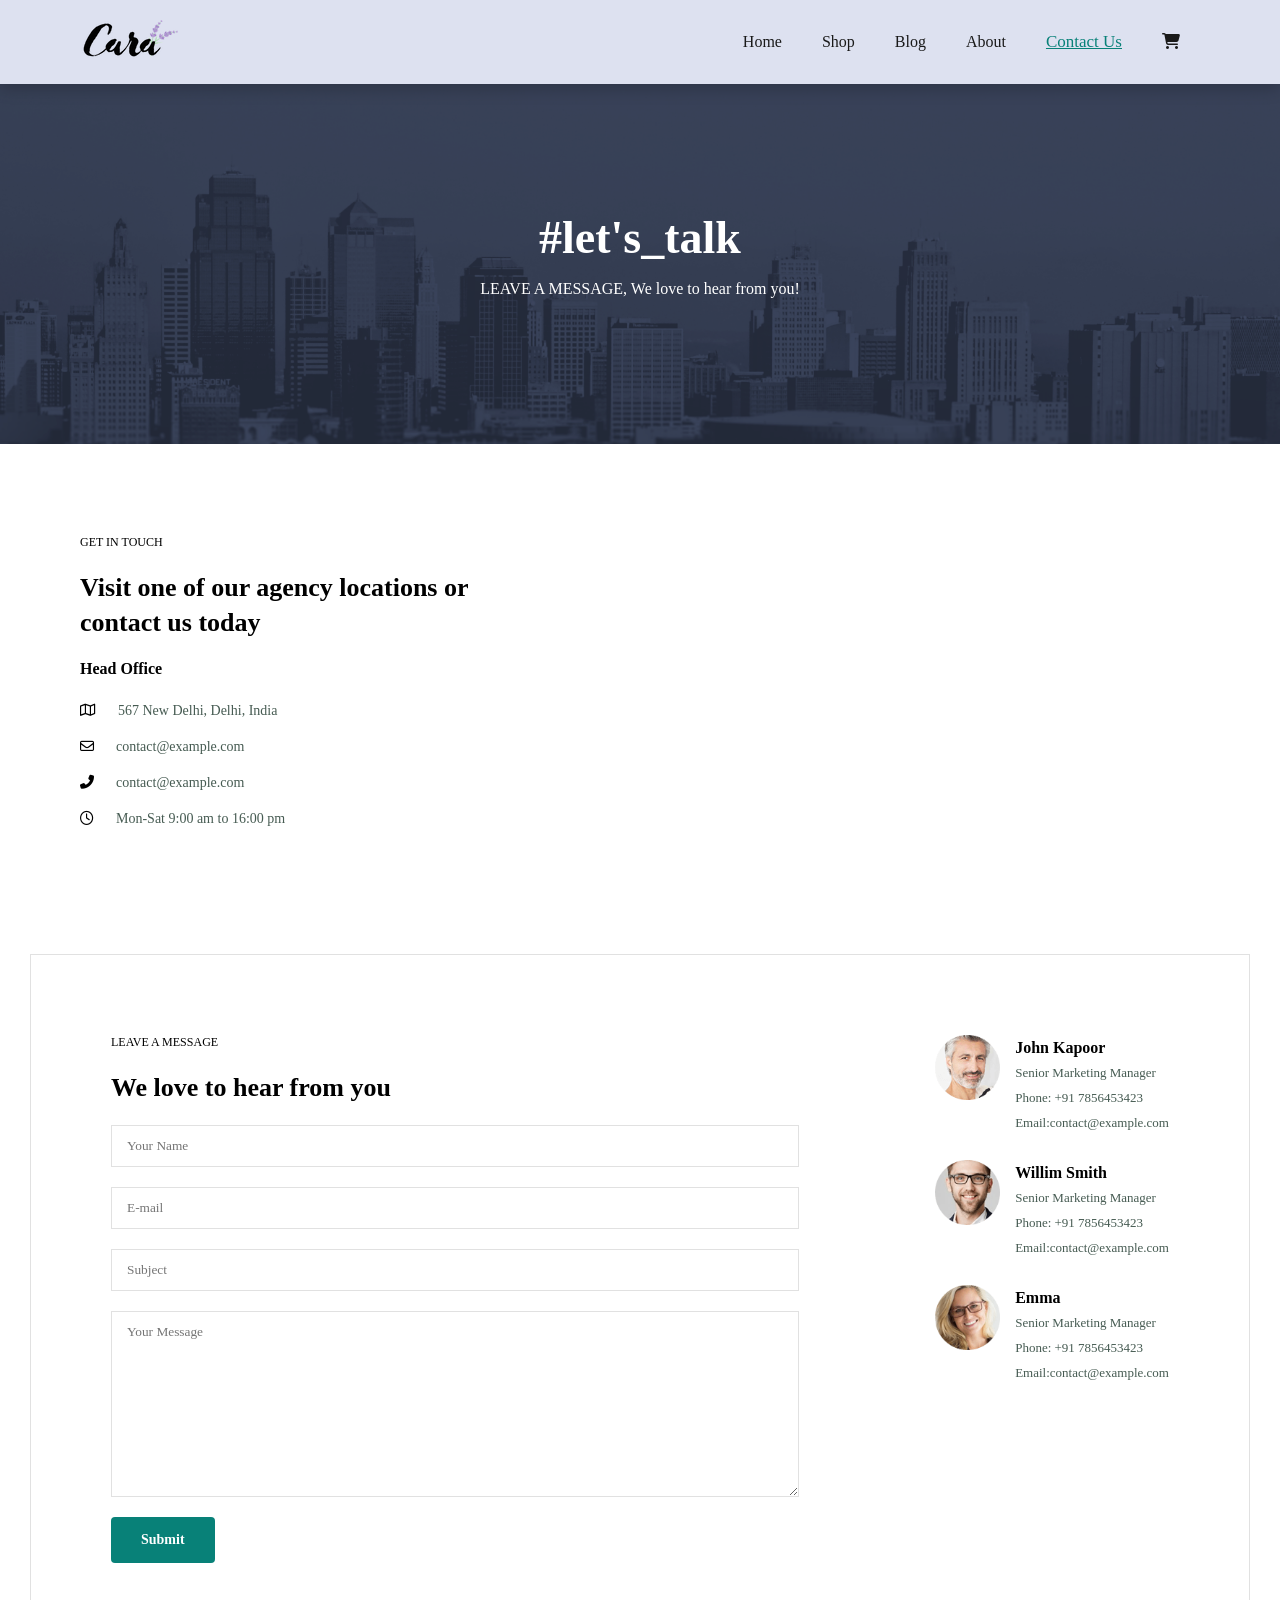
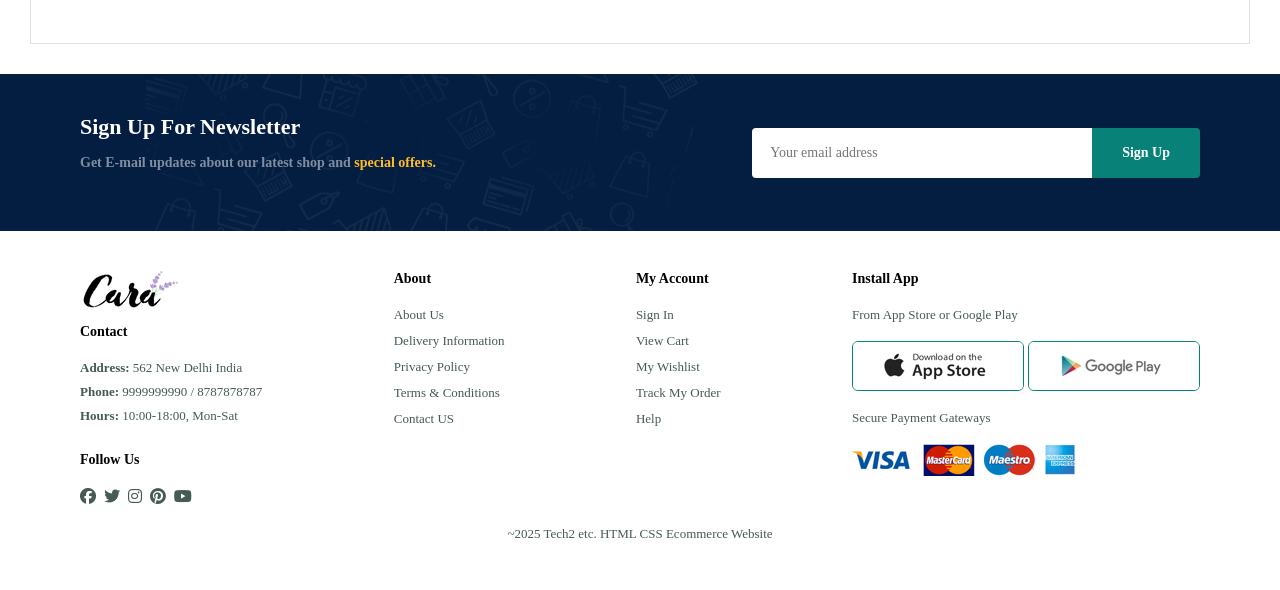
<file: contact.html>
<!DOCTYPE html>
<html lang="en">
<head>
    <meta charset="UTF-8">
    <meta name="viewport" content="width=device-width, initial-scale=1.0">
    <title>E commerce website</title>
    <link rel="stylesheet" href="https://cdnjs.cloudflare.com/ajax/libs/font-awesome/6.5.0/css/all.min.css"/>
    <link rel="stylesheet" href="style.css">
</head>
<body>
    <section id="header">
        <a href=""><img src="img/logo.png" class="logo" alt="website logo"></a>
        <div>
            <ul id="navbar">
                <li><a  href="index.html">Home</a></li>
                <li><a  href="shop.html">Shop</a></li>
                <li><a  href="blog.html">Blog</a></li>
                <li><a  href="about.html">About</a></li>
                <li><a class="active" href="contact.html">Contact Us</a></li>
                <li id="lgbag"><a href="cart.html"><i class="fa-solid fa-cart-shopping"></i></a></li>
                <a href="" id="close"><i class="fas fa-times"></i></a>

            </ul>
        </div>
        <div id="mobile">
            <a href="cart.html"><i class="fa-solid fa-cart-shopping"></i></a>
            <i id="bar" class="fas fa-outdent"></i>
        </div>
    </section> 

    <section id="page-header" class="about-header">
        <h2>#let's_talk</h2>
        <p>LEAVE A MESSAGE, We love to hear from you!</p>
    </section>
    
    <section id="contact-details" class="section-p1">
        <div class="details">
            <span>GET IN TOUCH</span>
            <h2>Visit one of our agency locations or contact us today </h2>
            <h3>Head Office</h3>
            <div>
                <li>
                    <i class="far fa-map"></i>
                    <p>567 New Delhi, Delhi, India</p>
                </li>
                <li>
                    <i class="far fa-envelope"></i>
                    <p>contact@example.com</p>
                </li>
                <li>
                    <i class="fa fa-phone-alt"></i>
                    <p>contact@example.com</p>
                </li>
                <li>
                    <i class="far fa-clock"></i>
                    <p>Mon-Sat 9:00 am to 16:00 pm</p>
                </li>
            </div>
        </div>
            <div class="map">
                <iframe src="https://www.google.com/maps/embed?pb=!1m18!1m12!1m3!1d448691.7820533127!2d76.87932435617005!3d28.527557671390376!2m3!1f0!2f0!3f0!3m2!1i1024!2i768!4f13.1!3m3!1m2!1s0x390cfd5b347eb62d%3A0x52c2b7494e204dce!2sNew%20Delhi%2C%20Delhi!5e0!3m2!1sen!2sin!4v1751388392236!5m2!1sen!2sin" width="600" height="450" style="border:0;" allowfullscreen="" loading="lazy" referrerpolicy="no-referrer-when-downgrade"></iframe>
            </div>
        
    </section>

    <section id="form-details">
        <form action="">
            <span>LEAVE A MESSAGE</span>
            <h2>We love to hear from you</h2>
            <input type="text" placeholder="Your Name">
            <input type="text" placeholder="E-mail">
            <input type="text" placeholder="Subject">
            <textarea name="" id="" cols="30" rows="10" placeholder="Your Message"></textarea>
            <button class="normal">Submit</button>
        </form>
        <div class="people">
            <div>
                <img src="img/people/1.png" alt="">
                <p><span>John Kapoor</span>
                Senior Marketing Manager<br>Phone: +91 7856453423<br>Email:contact@example.com</p>
            </div>
            <div>
                <img src="img/people/2.png" alt="">
                <p><span>Willim Smith</span>
                Senior Marketing Manager<br>Phone: +91 7856453423<br>Email:contact@example.com</p>
            </div>
            <div>
                <img src="img/people/3.png" alt="">
                <p><span>Emma</span>
                Senior Marketing Manager<br>Phone: +91 7856453423<br>Email:contact@example.com</p>
            </div>
        </div>
    </section>


    <section  id="newsletter" class="section-p1">
        <div class="newstext">
        <h4>Sign Up For Newsletter</h4>
        <p>Get E-mail updates about our latest shop and <span>special offers.</span></p>
        </div>
        <div class="form">
            <input type="text" placeholder="Your email address">
            <button class="normal">Sign Up</button>
        </div>
    </section>


    <footer class="section-p1">
        <div class="col">
            <img class="logo" src="img/logo.png" alt="">
            <h4>Contact</h4>
            <p><strong>Address:</strong> 562 New Delhi India</p>
            <p><strong>Phone:</strong> 9999999990 / 8787878787 </p>
            <p><strong>Hours:</strong> 10:00-18:00, Mon-Sat</p>
            <div class="follow">
                <h4>Follow Us</h4>
                <div class="icon">
                    <i class="fab fa-facebook"></i>
                    <i class="fab fa-twitter"></i>
                    <i class="fab fa-instagram"></i>
                    <i class="fab fa-pinterest"></i>
                    <i class="fab fa-youtube"></i>
                </div>
            </div>
        </div>
        <div class="col">
            <h4>About</h4>
            <a href="">About Us</a>
            <a href="">Delivery Information</a>
            <a href="">Privacy Policy</a>
            <a href="">Terms & Conditions</a>
            <a href="">Contact US</a>
        </div>
        <div class="col">
            <h4>My Account</h4>
            <a href="">Sign In</a>
            <a href="">View Cart</a>
            <a href="">My Wishlist</a>
            <a href="">Track My Order</a>
            <a href="">Help</a>
        </div>
        <div class="col install">
            <h4>Install App</h4>
            <p>From App Store or Google Play</p>
            <div class="row">
                <img src="img/pay/app.jpg" alt="">
                <img src="img/pay/play.jpg" alt="">
            </div>
            <p>Secure Payment Gateways</p>
            <img src="img/pay/pay.png" alt="">
        </div>
        <div class="copyright">
            <p>~2025 Tech2 etc. HTML CSS Ecommerce Website</p>
        </div>

    </footer>



    <script src="script.js"></script>
</body>
</html>
</file>
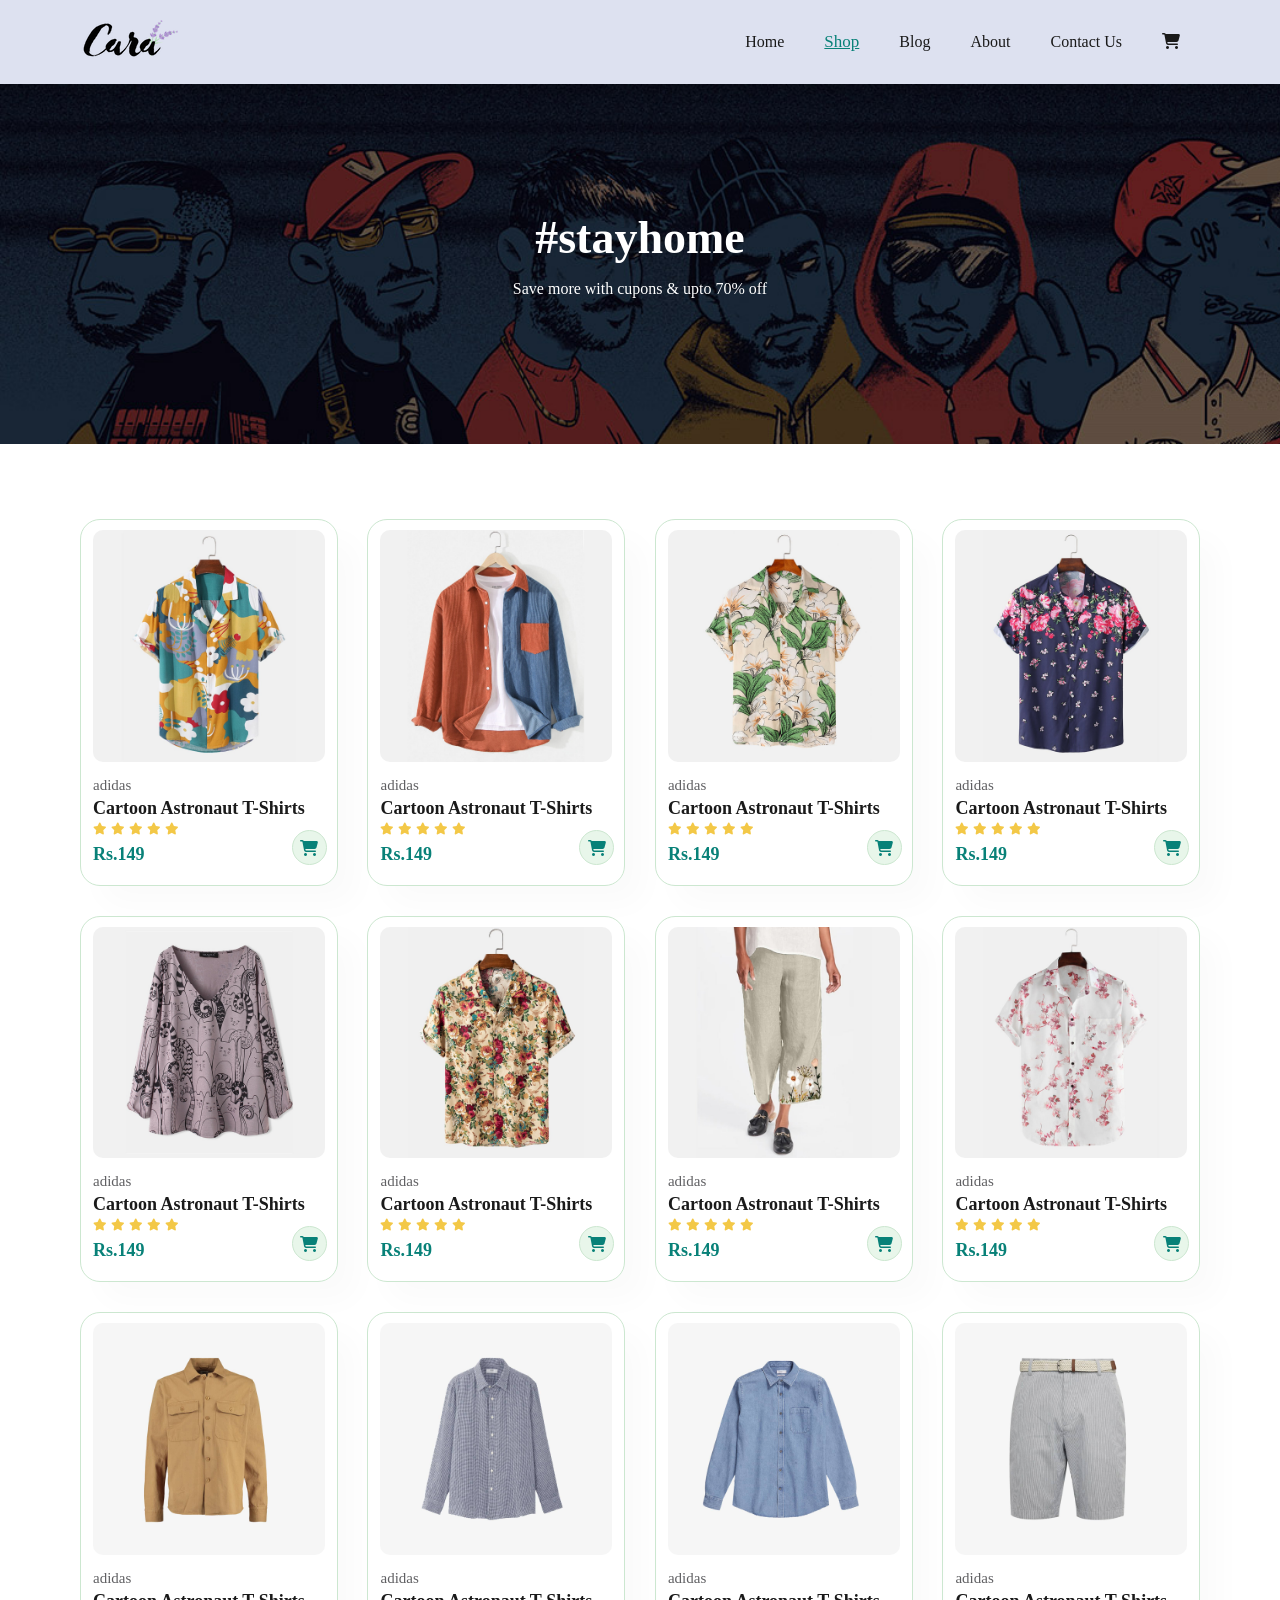
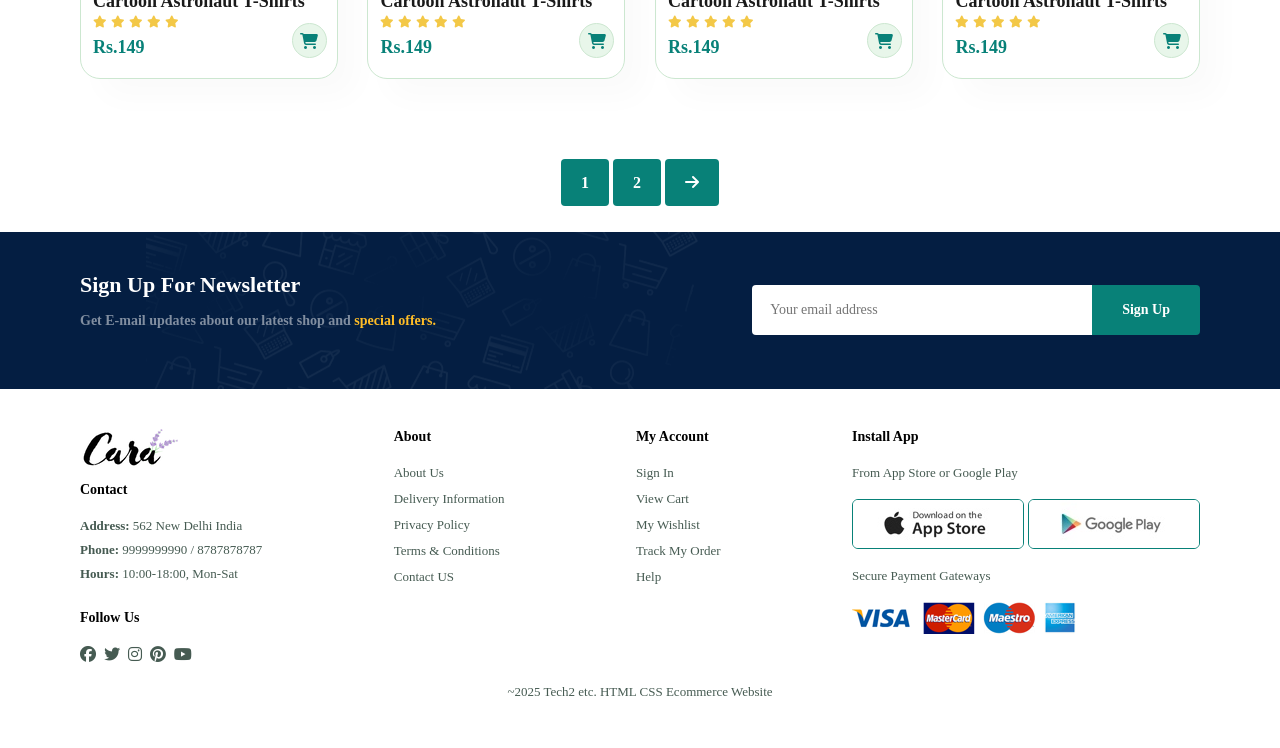
<file: shop.html>
<!DOCTYPE html>
<html lang="en">
<head>
    <meta charset="UTF-8">
    <meta name="viewport" content="width=device-width, initial-scale=1.0">
    <title>E commerce website</title>
    <link rel="stylesheet" href="https://cdnjs.cloudflare.com/ajax/libs/font-awesome/6.5.0/css/all.min.css"/>
    <link rel="stylesheet" href="style.css">
</head>
<body>
    <section id="header">
        <a href=""><img src="img/logo.png" class="logo" alt="website logo"></a>
        <div>
            <ul id="navbar">
                <li><a  href="index.html">Home</a></li>
                <li><a class="active" href="shop.html">Shop</a></li>
                <li><a href="blog.html">Blog</a></li>
                <li><a href="about.html">About</a></li>
                <li><a href="contact.html">Contact Us</a></li>
                <li id="lgbag"><a href="cart.html"><i class="fa-solid fa-cart-shopping"></i></a></li>
                <a href="" id="close"><i class="fas fa-times"></i></a>

            </ul>
        </div>
        <div id="mobile">
            <a href="cart.html"><i class="fa-solid fa-cart-shopping"></i></a>
            <i id="bar" class="fas fa-outdent"></i>
        </div>
    </section> 

    <section id="page-header">
        <h2>#stayhome</h2>
        <p>Save more with cupons & upto 70% off</p>
    </section>

    <section id="product1" class="section-p1">
        <div class="pro-container">
            <div class="pro" onclick="window.location.href='sproduct.html';">
                <img src="img/products/f1.jpg" alt="">
                <div class="des">
                    <span>adidas</span>
                    <h5>Cartoon Astronaut T-Shirts</h5>
                    <div class="stars">
                        <i class="fas fa-star"></i>
                        <i class="fas fa-star"></i>
                        <i class="fas fa-star"></i>
                        <i class="fas fa-star"></i>
                        <i class="fas fa-star"></i>
                    </div>
                    <h4>Rs.149</h4>
                </div>
                <a href="#"><i class="fas fa-shopping-cart cart"></i></a>
            </div>
            <div class="pro">
                <img src="img/products/f6.jpg" alt="">
                <div class="des">
                    <span>adidas</span>
                    <h5>Cartoon Astronaut T-Shirts</h5>
                    <div class="stars">
                        <i class="fas fa-star"></i>
                        <i class="fas fa-star"></i>
                        <i class="fas fa-star"></i>
                        <i class="fas fa-star"></i>
                        <i class="fas fa-star"></i>
                    </div>
                    <h4>Rs.149</h4>
                </div>
                <a href="#"><i class="fas fa-shopping-cart cart"></i></a>
            </div>
            <div class="pro">
                <img src="img/products/f2.jpg" alt="">
                <div class="des">
                    <span>adidas</span>
                    <h5>Cartoon Astronaut T-Shirts</h5>
                    <div class="stars">
                        <i class="fas fa-star"></i>
                        <i class="fas fa-star"></i>
                        <i class="fas fa-star"></i>
                        <i class="fas fa-star"></i>
                        <i class="fas fa-star"></i>
                    </div>
                    <h4>Rs.149</h4>
                </div>
                <a href="#"><i class="fas fa-shopping-cart cart"></i></a>
            </div>
            <div class="pro">
                <img src="img/products/f5.jpg" alt="">
                <div class="des">
                    <span>adidas</span>
                    <h5>Cartoon Astronaut T-Shirts</h5>
                    <div class="stars">
                        <i class="fas fa-star"></i>
                        <i class="fas fa-star"></i>
                        <i class="fas fa-star"></i>
                        <i class="fas fa-star"></i>
                        <i class="fas fa-star"></i>
                    </div>
                    <h4>Rs.149</h4>
                </div>
                <a href="#"><i class="fas fa-shopping-cart cart"></i></a>
            </div>
            <div class="pro">
                <img src="img/products/f8.jpg" alt="">
                <div class="des">
                    <span>adidas</span>
                    <h5>Cartoon Astronaut T-Shirts</h5>
                    <div class="stars">
                        <i class="fas fa-star"></i>
                        <i class="fas fa-star"></i>
                        <i class="fas fa-star"></i>
                        <i class="fas fa-star"></i>
                        <i class="fas fa-star"></i>
                    </div>
                    <h4>Rs.149</h4>
                </div>
                <a href="#"><i class="fas fa-shopping-cart cart"></i></a>
            </div>
            <div class="pro">
                <img src="img/products/f3.jpg" alt="">
                <div class="des">
                    <span>adidas</span>
                    <h5>Cartoon Astronaut T-Shirts</h5>
                    <div class="stars">
                        <i class="fas fa-star"></i>
                        <i class="fas fa-star"></i>
                        <i class="fas fa-star"></i>
                        <i class="fas fa-star"></i>
                        <i class="fas fa-star"></i>
                    </div>
                    <h4>Rs.149</h4>
                </div>
                <a href="#"><i class="fas fa-shopping-cart cart"></i></a>
            </div>
            <div class="pro">
                <img src="img/products/f7.jpg" alt="">
                <div class="des">
                    <span>adidas</span>
                    <h5>Cartoon Astronaut T-Shirts</h5>
                    <div class="stars">
                        <i class="fas fa-star"></i>
                        <i class="fas fa-star"></i>
                        <i class="fas fa-star"></i>
                        <i class="fas fa-star"></i>
                        <i class="fas fa-star"></i>
                    </div>
                    <h4>Rs.149</h4>
                </div>
                <a href="#"><i class="fas fa-shopping-cart cart"></i></a>
            </div>
            <div class="pro">
                <img src="img/products/f4.jpg" alt="">
                <div class="des">
                    <span>adidas</span>
                    <h5>Cartoon Astronaut T-Shirts</h5>
                    <div class="stars">
                        <i class="fas fa-star"></i>
                        <i class="fas fa-star"></i>
                        <i class="fas fa-star"></i>
                        <i class="fas fa-star"></i>
                        <i class="fas fa-star"></i>
                    </div>
                    <h4>Rs.149</h4>
                </div>
                <a href="#"><i class="fas fa-shopping-cart cart"></i></a>
            </div>
            <div class="pro">
                <img src="img/products/n7.jpg" alt="">
                <div class="des">
                    <span>adidas</span>
                    <h5>Cartoon Astronaut T-Shirts</h5>
                    <div class="stars">
                        <i class="fas fa-star"></i>
                        <i class="fas fa-star"></i>
                        <i class="fas fa-star"></i>
                        <i class="fas fa-star"></i>
                        <i class="fas fa-star"></i>
                    </div>
                    <h4>Rs.149</h4>
                </div>
                <a href="#"><i class="fas fa-shopping-cart cart"></i></a>
            </div>
            <div class="pro">
                <img src="img/products/n2.jpg" alt="">
                <div class="des">
                    <span>adidas</span>
                    <h5>Cartoon Astronaut T-Shirts</h5>
                    <div class="stars">
                        <i class="fas fa-star"></i>
                        <i class="fas fa-star"></i>
                        <i class="fas fa-star"></i>
                        <i class="fas fa-star"></i>
                        <i class="fas fa-star"></i>
                    </div>
                    <h4>Rs.149</h4>
                </div>
                <a href="#"><i class="fas fa-shopping-cart cart"></i></a>
            </div>
            <div class="pro">
                <img src="img/products/n5.jpg" alt="">
                <div class="des">
                    <span>adidas</span>
                    <h5>Cartoon Astronaut T-Shirts</h5>
                    <div class="stars">
                        <i class="fas fa-star"></i>
                        <i class="fas fa-star"></i>
                        <i class="fas fa-star"></i>
                        <i class="fas fa-star"></i>
                        <i class="fas fa-star"></i>
                    </div>
                    <h4>Rs.149</h4>
                </div>
                <a href="#"><i class="fas fa-shopping-cart cart"></i></a>
            </div>
            <div class="pro">
                <img src="img/products/n6.jpg" alt="">
                <div class="des">
                    <span>adidas</span>
                    <h5>Cartoon Astronaut T-Shirts</h5>
                    <div class="stars">
                        <i class="fas fa-star"></i>
                        <i class="fas fa-star"></i>
                        <i class="fas fa-star"></i>
                        <i class="fas fa-star"></i>
                        <i class="fas fa-star"></i>
                    </div>
                    <h4>Rs.149</h4>
                </div>
                <a href="#"><i class="fas fa-shopping-cart cart"></i></a>
            </div>
        </div>

    </section>

    <section id="pagination" class="section-p1">
        <a href="#">1</a>
        <a href="#">2</a>
        <a href="#"><i class="fas fa-arrow-right"></i></a>
     </section>

    <section  id="newsletter" class="section-p1">
        <div class="newstext">
        <h4>Sign Up For Newsletter</h4>
        <p>Get E-mail updates about our latest shop and <span>special offers.</span></p>
        </div>
        <div class="form">
            <input type="text" placeholder="Your email address">
            <button class="normal">Sign Up</button>
        </div>
    </section>


    <footer class="section-p1">
        <div class="col">
            <img class="logo" src="img/logo.png" alt="">
            <h4>Contact</h4>
            <p><strong>Address:</strong> 562 New Delhi India</p>
            <p><strong>Phone:</strong> 9999999990 / 8787878787 </p>
            <p><strong>Hours:</strong> 10:00-18:00, Mon-Sat</p>
            <div class="follow">
                <h4>Follow Us</h4>
                <div class="icon">
                    <i class="fab fa-facebook"></i>
                    <i class="fab fa-twitter"></i>
                    <i class="fab fa-instagram"></i>
                    <i class="fab fa-pinterest"></i>
                    <i class="fab fa-youtube"></i>
                </div>
            </div>
        </div>
        <div class="col">
            <h4>About</h4>
            <a href="">About Us</a>
            <a href="">Delivery Information</a>
            <a href="">Privacy Policy</a>
            <a href="">Terms & Conditions</a>
            <a href="">Contact US</a>
        </div>
        <div class="col">
            <h4>My Account</h4>
            <a href="">Sign In</a>
            <a href="">View Cart</a>
            <a href="">My Wishlist</a>
            <a href="">Track My Order</a>
            <a href="">Help</a>
        </div>
        <div class="col install">
            <h4>Install App</h4>
            <p>From App Store or Google Play</p>
            <div class="row">
                <img src="img/pay/app.jpg" alt="">
                <img src="img/pay/play.jpg" alt="">
            </div>
            <p>Secure Payment Gateways</p>
            <img src="img/pay/pay.png" alt="">
        </div>
        <div class="copyright">
            <p>~2025 Tech2 etc. HTML CSS Ecommerce Website</p>
        </div>

    </footer>



    <script src="script.js"></script>
</body>
</html>
</file>
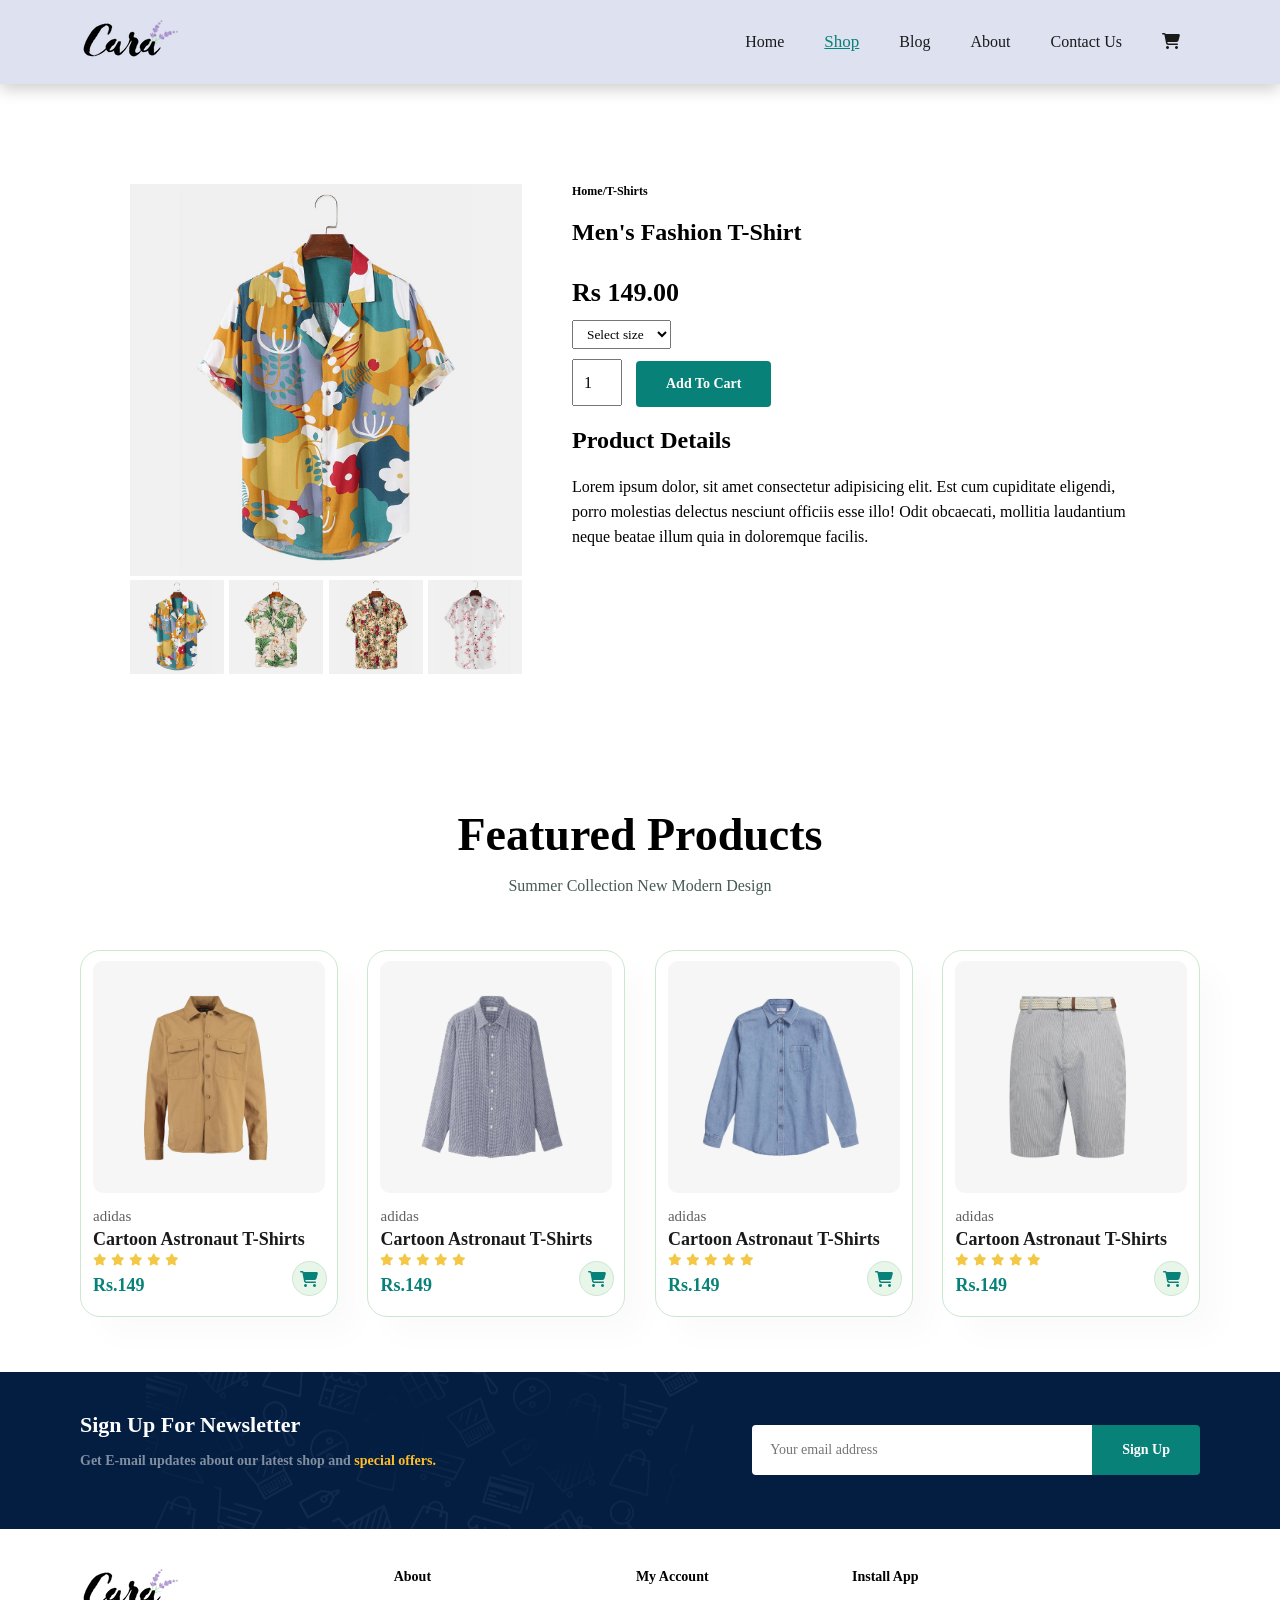
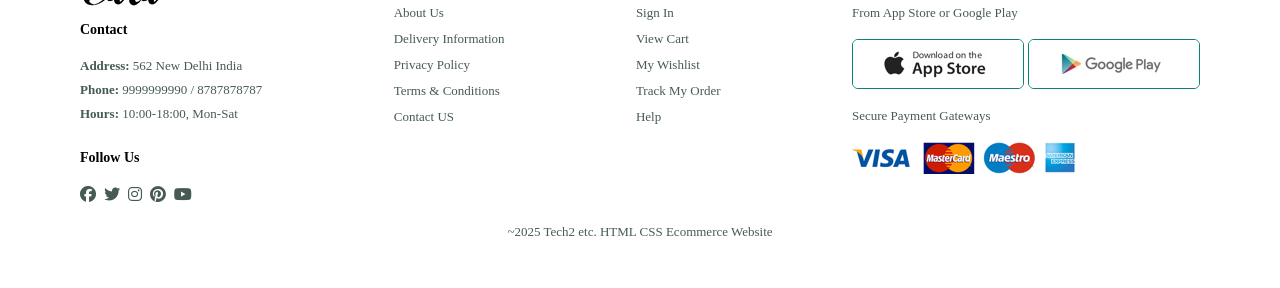
<file: sproduct.html>
<!DOCTYPE html>
<html lang="en">
<head>
    <meta charset="UTF-8">
    <meta name="viewport" content="width=device-width, initial-scale=1.0">
    <title>E commerce website</title>
    <link rel="stylesheet" href="https://cdnjs.cloudflare.com/ajax/libs/font-awesome/6.5.0/css/all.min.css"/>
    <link rel="stylesheet" href="style.css">
</head>
<body>
    <section id="header">
        <a href=""><img src="img/logo.png" class="logo" alt="website logo"></a>
        <div>
            <ul id="navbar">
                <li><a  href="index.html">Home</a></li>
                <li><a class="active" href="shop.html">Shop</a></li>
                <li><a href="blog.html">Blog</a></li>
                <li><a href="about.html">About</a></li>
                <li><a href="contact.html">Contact Us</a></li>
                <li id="lgbag"><a href="cart.html"><i class="fa-solid fa-cart-shopping"></i></a></li>
                <a href="" id="close"><i class="fas fa-times"></i></a>

            </ul>
        </div>
        <div id="mobile">
            <a href="cart.html"><i class="fa-solid fa-cart-shopping"></i></a>
            <i id="bar" class="fas fa-outdent"></i>
        </div>
    </section> 
   
    <section id="prodetails" class="section-p1">
        <div class="single-pro-image">
            <img src="img/products/f1.jpg" width="100%" id="MainImg" alt="">

            <div class="small-img-group">
                <div class="small-img-col">
                    <img src="img/products/f1.jpg" width="100%" class="small-img" alt="">
                </div>
                <div class="small-img-col">
                    <img src="img/products/f2.jpg" width="100%" class="small-img" alt="">
                </div>
                <div class="small-img-col">
                    <img src="img/products/f3.jpg" width="100%" class="small-img" alt="">
                </div>
                <div class="small-img-col">
                    <img src="img/products/f4.jpg" width="100%" class="small-img" alt="">
                </div>
                
            </div>
        </div>

        <div class="sinle-pro-details">
            <h6>Home/T-Shirts</h6>
            <h4>Men's Fashion T-Shirt</h4>
            <h2>Rs 149.00</h2>
            <select >
                <option >Select size</option>
                <option >Small</option>
                <option >Large</option>
                <option >XL</option>
                <option >XXL</option>
            </select>
            <input type="number" value="1">
            <button class="normal">Add To Cart</button>
            <h4>Product Details</h4>
            <span>
                Lorem ipsum dolor, sit amet consectetur adipisicing elit. Est cum cupiditate eligendi, porro molestias delectus nesciunt officiis esse illo! Odit obcaecati, mollitia laudantium neque beatae illum quia in doloremque facilis.
            </span>
        </div>

    </section>

      <section id="product1" class="section-p1">
        <h2>Featured Products</h2>
        <p>Summer Collection New Modern Design</p>
        <div class="pro-container">
            <div class="pro">
                <img src="img/products/n7.jpg" alt="">
                <div class="des">
                    <span>adidas</span>
                    <h5>Cartoon Astronaut T-Shirts</h5>
                    <div class="stars">
                        <i class="fas fa-star"></i>
                        <i class="fas fa-star"></i>
                        <i class="fas fa-star"></i>
                        <i class="fas fa-star"></i>
                        <i class="fas fa-star"></i>
                    </div>
                    <h4>Rs.149</h4>
                </div>
                <a href="#"><i class="fas fa-shopping-cart cart"></i></a>
            </div>
            <div class="pro">
                <img src="img/products/n2.jpg" alt="">
                <div class="des">
                    <span>adidas</span>
                    <h5>Cartoon Astronaut T-Shirts</h5>
                    <div class="stars">
                        <i class="fas fa-star"></i>
                        <i class="fas fa-star"></i>
                        <i class="fas fa-star"></i>
                        <i class="fas fa-star"></i>
                        <i class="fas fa-star"></i>
                    </div>
                    <h4>Rs.149</h4>
                </div>
                <a href="#"><i class="fas fa-shopping-cart cart"></i></a>
            </div>
            <div class="pro">
                <img src="img/products/n5.jpg" alt="">
                <div class="des">
                    <span>adidas</span>
                    <h5>Cartoon Astronaut T-Shirts</h5>
                    <div class="stars">
                        <i class="fas fa-star"></i>
                        <i class="fas fa-star"></i>
                        <i class="fas fa-star"></i>
                        <i class="fas fa-star"></i>
                        <i class="fas fa-star"></i>
                    </div>
                    <h4>Rs.149</h4>
                </div>
                <a href="#"><i class="fas fa-shopping-cart cart"></i></a>
            </div>
            <div class="pro">
                <img src="img/products/n6.jpg" alt="">
                <div class="des">
                    <span>adidas</span>
                    <h5>Cartoon Astronaut T-Shirts</h5>
                    <div class="stars">
                        <i class="fas fa-star"></i>
                        <i class="fas fa-star"></i>
                        <i class="fas fa-star"></i>
                        <i class="fas fa-star"></i>
                        <i class="fas fa-star"></i>
                    </div>
                    <h4>Rs.149</h4>
                </div>
                <a href="#"><i class="fas fa-shopping-cart cart"></i></a>
            </div>
        </div>

    </section>


    <section  id="newsletter" class="section-p1">
        <div class="newstext">
        <h4>Sign Up For Newsletter</h4>
        <p>Get E-mail updates about our latest shop and <span>special offers.</span></p>
        </div>
        <div class="form">
            <input type="text" placeholder="Your email address">
            <button class="normal">Sign Up</button>
        </div>
    </section>


    <footer class="section-p1">
        <div class="col">
            <img class="logo" src="img/logo.png" alt="">
            <h4>Contact</h4>
            <p><strong>Address:</strong> 562 New Delhi India</p>
            <p><strong>Phone:</strong> 9999999990 / 8787878787 </p>
            <p><strong>Hours:</strong> 10:00-18:00, Mon-Sat</p>
            <div class="follow">
                <h4>Follow Us</h4>
                <div class="icon">
                    <i class="fab fa-facebook"></i>
                    <i class="fab fa-twitter"></i>
                    <i class="fab fa-instagram"></i>
                    <i class="fab fa-pinterest"></i>
                    <i class="fab fa-youtube"></i>
                </div>
            </div>
        </div>
        <div class="col">
            <h4>About</h4>
            <a href="">About Us</a>
            <a href="">Delivery Information</a>
            <a href="">Privacy Policy</a>
            <a href="">Terms & Conditions</a>
            <a href="">Contact US</a>
        </div>
        <div class="col">
            <h4>My Account</h4>
            <a href="">Sign In</a>
            <a href="">View Cart</a>
            <a href="">My Wishlist</a>
            <a href="">Track My Order</a>
            <a href="">Help</a>
        </div>
        <div class="col install">
            <h4>Install App</h4>
            <p>From App Store or Google Play</p>
            <div class="row">
                <img src="img/pay/app.jpg" alt="">
                <img src="img/pay/play.jpg" alt="">
            </div>
            <p>Secure Payment Gateways</p>
            <img src="img/pay/pay.png" alt="">
        </div>
        <div class="copyright">
            <p>~2025 Tech2 etc. HTML CSS Ecommerce Website</p>
        </div>

    </footer>

    <script>
        var mainimg=document.getElementById("MainImg");
        var smallimg=document.getElementsByClassName("small-img");
        smallimg[0].onclick=function(){
            mainimg.src=smallimg[0].src;
        }
        smallimg[1].onclick=function(){
            mainimg.src=smallimg[1].src;
        }
        smallimg[2].onclick=function(){
            mainimg.src=smallimg[2].src;
        }
        smallimg[3].onclick=function(){
            mainimg.src=smallimg[3].src;
        }
    </script>



    <script src="script.js"></script>
</body>
</html>
</file>
<file: style.css>
*{
    margin:0;
    padding:0;
    box-sizing: border-box;
    font-family: 'Spartan';
}

h1{
    font-size: 50px;
    line-height: 64px;
    color:black;
}
h2{
    font-size: 46px;
    line-height: 54px;
    color:black;
}
h4{
    font-size: 24px;
    color:black;
}
h6{
    font-weight: 700;
    font-size: 12px;
}
p{
    font-size:16px;
    color:#465b52;
    margin: 15px 0 20px 0;
}
.section-p1{
    padding: 40px 80px;
}
.section-m1{
    padding: 40px 0;
}
button.normal{
    font-size:14px;
    font-weight:600;
    padding:15px 30px;
    color:black;
    background-color:#fff;
    border-radius:4px;
    cursor:pointer;
    border:none;
    outline:none;
    transition:0.2s;


}

body{
    width:100%;
}



#header{
    display: flex;
    align-items: center;
    justify-content: space-between;
    padding: 20px 80px;
    background: #dde1f0;
    box-shadow: 0px 5px 15px rgb(0,0,0,0.2);
    z-index: 999;
    position: sticky;
    top:0;
}
 
#navbar{
    display:flex;
    align-items:center;
    justify-content:center;
    
}
#navbar li{
    padding:0 20px;
    list-style:none;
}
#navbar li a{
    font-size: 16px;
    font-weight:500;
    text-decoration:none;
    color:#1a1a1a;
    transition:0.3s ease;
}
#navbar li a:hover,
#navbar li a.active{
    color:#088178;
    font-size:17px;
    text-decoration: underline;

}
#mobile{
    display:none;
    align-items:center;
}
#close{
    display:none;
}
#hero{
    background-image: url(img/hero8.png);
    height:90vh;
    width: 100%;
    background-size:cover;
    background-position:top 24% right 10%;
    padding: 0 100px;
    display:flex;
    flex-direction:column;
    align-items:flex-start;
    justify-content: center;

}
#hero h4{
    padding-bottom:15px;
}
#hero h1{
    color:#088178;
}
#hero button{
    background-image:url("img/button.png");
    background-color:transparent;
    color:#088178;
    border:0;
    padding: 14px 80px 14px 65px;
    background-repeat: no-repeat;
    cursor: pointer;
    font-weight:700;
    font-size: 17px;
}
#hero button:hover{
    font-size: 18px;
    transition:0.3s ease;
}

#feature .featurebox{
    width:180px;
    text-align:center;
    padding: 25px 15px;
    box-shadow:20px 20px 34px rgba(0,0,0,0.03);
    border:1px solid #cce7d0;
    border-radius: 8px;


}
#feature .featurebox:hover{
    box-shadow: 10px 10px 54px rgba(0, 0, 0, 0.111);;

}
#feature .featurebox img{
    width:100%;
    margin-bottom: 10px;

}
#feature .featurebox h6{
    display: inline-block;
    padding: 9px 8px 6px 8px;
    line-height:1;
    border-radius: 4px;
    color:#088178;
    background-color:#fddde4;
}
#feature .featurebox:nth-child(2) h6{
    background-color:#cdebbc;

}
#feature .featurebox:nth-child(3) h6{
    background-color:#d1e8f2;

}
#feature .featurebox:nth-child(4) h6{
    background-color:#fff2e5;

}
#feature .featurebox:nth-child(5) h6{
    background-color:#f6dbf6;

}
#feature .featurebox:nth-child(6) h6{
    background-color:#cdd4f8;

}

#feature{
    display:flex;
    align-items:center;
    justify-content:space-between;
    flex-wrap: wrap;
}

#product1{
    text-align:center;
}
#product1 .pro{
    width:23%;
    min-width: 250px;
    padding: 10px 12px;
    border: 1px solid #cce7d0;
    border-radius: 20px;
    box-shadow: 20px 20px 30px rgba(0,0,0,0.02);
    margin:15px 0;
    position:relative;

}

#product1 .pro:hover{
     box-shadow: 20px 20px 30px rgba(0,0,0,0.06);
    
}
#product1 .pro img{
    width:100%;
    border-radius: 10px;
}
#product1 .pro .des{
    text-align:start;
    padding: 10px 0;

}
#product1 .pro .des span{
    color:#606063;
    font-size: 15px;

}
#product1 .pro .des h5{
    padding-top: 4px;
    color:#1a1a1a;
    font-size: 18px;

}
#product1 .pro .des i{
    color:#f3c847;
    font-size: 12px;

}
#product1 .pro .des h4{
    padding-top: 7px;
    color:#606063;
    font-size: 18px;
    font-weight: 700;
    color:#088178;

}
#product1 .pro .cart{
    width:35px;
    height:35px;
    line-height:35px;
    border-radius:50px;
    background-color:#e8f6ea;
    color:#088178;
    border: 1px solid #cce7d0;
    position:absolute;
    bottom:20px;
    right:10px;
}
#product1 .pro-container{
    display:flex;
    flex-wrap:wrap;
    justify-content:space-between;
    padding-top: 20px;
}
#banner{
    display:flex;
    justify-content:center;
    flex-direction: column;
    text-align: center;
    align-items:center;
    background-image:url("img/banner/b2.jpg");
    width:100%;
    height:40vh;
    background-position:center;
    background-size: cover;
}
#banner h4{
    color:#fff;
    font-size:16px;
}
#banner h2{
    color:#fff;
    font-size:30px;
    padding: 10px 0;
}
#banner h2 span{
    color: rgb(218, 223, 68)
}

#banner button:hover{
    background:#088178;
    color:#fff;
}
#sm-banner{
    display:flex;
    justify-content:space-between;
    flex-wrap:wrap;

}
#sm-banner .banner-box{
    display:flex;
    justify-content:center;
    flex-direction: column;
    text-align: center;
    align-items:flex-start;
    background-image:url("img/banner/b17.jpg");
    min-width:48%;
    height:50vh;
    background-position:center;
    background-size: cover;
    padding:30px ;
}
#sm-banner h4{
    color:#fff;
    font-size:20px;
    font-weight:300;
}
#sm-banner h2{
    color:#fff;
    font-size:28px;
    font-weight:800;
}
#sm-banner span{
    color:#fff;
    font-size:14px;
    font-weight:500;
    padding-bottom:15px;
    
}
#sm-banner button{
    background-color:transparent;
    font-size:13px;
    font-weight:600;
    padding:11px 18px;
    color:#fff;
    border-radius:10px;
    cursor:pointer;
    border:solid #fff;
    outline:none;
    transition:0.2s;
}
#sm-banner button:hover{
    background-color:#088178;
    border-color: #088178;
}
#sm-banner .banner-box2{
    display:flex;
    justify-content:center;
    flex-direction: column;
    text-align: center;
    align-items:flex-start;
    background-image:url("img/banner/b10.jpg");
    min-width:48%;
    height:50vh;
    background-position:center;
    background-size: cover;
    padding:30px ;
}
#banner3{
    display:flex;
    justify-content:space-between;
    flex-wrap:wrap;
    padding: 0 80px;
}
#banner3 .banner-box{
    display:flex;
    justify-content:center;
    flex-direction: column;
    text-align: center;
    align-items:flex-start;
    background-image:url("img/banner/b7.jpg");
    min-width:30%;
    height:30vh;
    background-position:center;
    background-size: cover;
    padding:20px ;
    margin-bottom: 20px;
}
#banner3 .banner-box2{
    background-image:url("img/banner/b4.jpg");
}
#banner3 .banner-box3{
    background-image:url("img/banner/b18.jpg");
}
#banner3 h2{
    color:#fff;
    font-weight:900;
    font-size:22px;
}
#banner3 h3{
    color:#ec544e;
    font-weight:900;
    font-size:15px;
}
#newsletter{
    display:flex;
    justify-content:space-between;
    flex-wrap:wrap;
    align-items:center;
    background-image:url("img/banner/b14.png");
    background-color:#041e42;
    background-position:20% 30%;
    background-repeat:no-repeat;
}
#newsletter h4{
    color:#fff;
    font-weight:700;
    font-size:22px;
}
#newsletter p{
    color:#818ea0;
    font-weight:600;
    font-size:14px;
}
#newsletter p span{
    color:#ffbd27;
}
#newsletter input{
    height:3.125rem;
    padding: 0 1.23em;
    font-size:14px;
    width:100%;
    border: 1px solid transparent;
    border-radius:4px;
    outline:none;
    border-top-right-radius:0;
    border-bottom-right-radius:0;
}
#newsletter .form{
    display:flex;
    width:40%;

}
#newsletter button{
    background-color:#088178;
    color: #fff;
    white-space:nowrap;
    border-top-left-radius:0;
    border-bottom-left-radius:0;
}
footer{
    display:flex;
    justify-content: space-between;
    flex-wrap: wrap;
}
footer .col{
    display:flex;
    flex-direction: column;
    align-items:flex-start;
    margin-bottom:20px;
}
footer .logo{
    margin-bottom:13px;
}
footer h4{
    font-size:14px;
    padding-bottom:20px;
}
footer p{
    font-size:13px;
    margin:0 0 8px 0;
}
footer a{
    color:#465b52;
    font-size:13px;
    margin:0 0 8px 0;
    text-decoration: none;
    margin-bottom: 10px;

}
footer .follow{
    margin-top:20px;
}
footer .follow i{
    color:#465b52;
    padding-right:4px;
    cursor:pointer;
}
footer .install .row img{
    border: 1px solid #088178;
    border-radius:6px;
}
footer .install img{
    margin: 10px 0 15px 0;
}
footer .follow i:hover,
footer a:hover{
    color:#29aea5;
}
footer .copyright{
    width:100%;
    text-align: center;
}
/* shop page*/
#page-header{
    background-image:url("img/banner/b1.jpg");
    width:100%;
    height:40vh;
    background-size:cover;
    display:flex;
    justify-content:center;
    text-align:center;
    flex-direction:column;
    padding: 14px;

}
#page-header h2,
#page-header p{
    color:#fff;
}
#pagination{
    text-align:center;
}
#pagination a{
    text-decoration:none;
    background-color:#088178;
    padding:15px 20px;
    border-radius:4px;
    color: #fff;
    font-weight: 600;

}
#pagination a i{
    font-size: 12 px;
}

/*Single product */
#prodetails{
    display:flex;
    margin-top: 10px;
}
#prodetails .single-pro-image{
    width:35%;
    margin:50px;

}
.small-img-group{
    display:flex;
    justify-content:space-between;

}
.small-img-col{
    flex-basis: 24%;
    cursor:pointer;
}
#prodetails .sinle-pro-details{
    width:50%;
}
#prodetails .sinle-pro-details h6{
    padding-top:50px;
}
#prodetails .sinle-pro-details h4{
    padding:20px 0 20px 0;
}
#prodetails .sinle-pro-details h2{
    font-size: 26px;
}
#prodetails .sinle-pro-details select{
    display:block;
    padding: 5px 10px;
    margin-bottom: 10px;
}
#prodetails .sinle-pro-details input{
    width: 50px;
    height: 47px;
    padding-left: 10px;
    font-size: 16px;
    margin-right: 10px;

}
#prodetails .sinle-pro-details button{
    background-color: #088178;
    color:#fff;
}
#prodetails .sinle-pro-details span{
    line-height:25px;
}
/*Blog page */
#page-header.blog-header{
    background-image: url("img/banner/b19.jpg");
}
#blog{
    padding:150px 150px 0 150px;
}
#blog .blog-box{
    display:flex;
    align-items: center;
    width: 100%;
    position:relative;
    padding-bottom:90px;
}
#blog .blog-image{
   width:50%;
   margin-right:40px;

}
#blog img{
    width:100%;
    height:300px;
    object-fit:cover;
}
#blog .blog-details{
   width:50%;
   
}
#blog .blog-details a{
    text-decoration: none;
   font-size:11px;
   color:#000;
   font-weight:700;
   transition:0.3s;
}
#blog .blog-details a:hover{
    color:#088178;
}
#blog .blog-box h1{
    position:absolute;
    top:-40px;
    left:0;
    font-size: 70px;
    font-weight: 700;
    color:#c9cbce;
    z-index: -9;
}
/*About page */
#page-header.about-header{
    background-image: url("img/about/banner.png");
}
#about-header img{
    width:50%;
    height:auto;
}
#about-header{
    display:flex;
    align-items:center;

}
#about-header div{
    padding-left:40px;
}
marquee{
    color:#cce7d0;
}
#about-app{
    text-align: center;
}
#about-app .video{
    width:70%;
    height:100%;
    margin:30px auto 0 auto;
}
#about-app .video video{
    width:100%;
    height:100%;
    border-radius:20px;
}
#about-app a{
    color:#066e7e;
    cursor:pointer;
    transition: 0.3s;
}
#about-app a:hover{
    font-size:55px;
}
/*contact page */
#contact-details {
    display:flex;
    align-items:center;
    justify-content: space-between;
}
#contact-details .details{
    width:40%;
}
#contact-details .details span{
    font-size:12px;
}
#form-details{
    display: flex;
    justify-content: space-between;
    margin:30px;
    padding:80px;
    border:1px solid #e1e1e1;
}
#contact-details .details h2,
#form-details form h2{
    font-size:26px;
    line-height:35px;
    padding:20px 0;
}
#contact-details .details h3{
    font-size:16px;
    padding-bottom:15px;
}
#contact-details .details li{
    list-style:none;
    display:flex;
    padding:10px 0; 
}
#contact-details .details li i{
    font-size: 14px;
    padding-right: 22px;
}
#contact-details .details li p{
    margin:0;
    font-size: 14px;
}
#contact-details .map{
    width:55%;
    height:400px;

}
#contact-details .map iframe{
    width:100%;
    height:100%;

}
#form-details form{
    width:65%;
    display:flex;
    flex-direction:column;
    align-items:flex-start;
}

#form-details form span{
    font-size:12px;
}
#form-details form input,
#form-details form textarea{
    width:100%;
    padding:12px 15px;
    outline:none;
    margin-bottom:20px;
    border:1px solid #e1e1e1;
}
#form-details button{
    background-color:#088178;
    color:#fff;
}
#form-details .people div{
    padding-bottom: 25px;
    display:flex;
    align-items: flex-start;
}
#form-details .people div img{
    width:65px;
    height:65px;
    object-fit:cover;
    margin-right: 15px;
}
#form-details .people div p{
    margin:0;
    font-size:13px;
    line-height: 25px;
}
#form-details .people div span{
    display:block;
    font-size:16px;
    font-weight: 600;
    color:black;
}
/* cart page */
#cart{
    overflow-x:auto;
}
#cart table{
    width:100%;
    border-collapse:collapse;
    table-layout: fixed;
    white-space: nowrap;

}
#cart table img{
    width:70px;
}
#cart table td:nth-child(1){
    width:100px;
    text-align: center;
}
#cart table td:nth-child(2){
    width:150px;
    text-align: center;
}
#cart table td:nth-child(3){
    width:250px;
    text-align: center;
}
#cart table td:nth-child(4),
#cart table td:nth-child(5),
#cart table td:nth-child(6){
    width:150px;
    text-align: center;
}
#cart table input{
    width:70px;
    padding: 10px 5px 10px 15px;
}
#cart table thead{
    border:1px solid #e2e9e1;
    border-left: none;
    border-right:none;
}
#cart table thead td{
    font-weight: 700;
    text-transform: uppercase;
    font-size: 13px;
    padding:18px 0;
}
#cart table tbody td{
    padding-top: 15px;
    font-size: 15px;
    color:#606063;
}
#cart-add{
    display:flex;
    justify-content: space-between;
    flex-wrap: wrap;
}
#coupon{
    width: 50%;
    margin-bottom: 30px;
}
#coupon h3,
#subtotal h3{
    padding-bottom:15px;
}
#coupon input{
    padding:10px 20px;
    outline:none;
    width:60%;
    margin-right:10px;
    border: 1px solid #e2e9e1;
}
#coupon button,
#subtotal button{
    background-color: #088178;
    color:#fff;
    padding:10px 20px;
}
#subtotal{
    width:50%;
    margin-bottom:30px;
    border: 1px solid #e2e9e1;
    padding:30px;
}
#subtotal table{
    border-collapse:collapse;
    width:100%;
    margin-bottom:20px;
}
#subtotal table td{
    width:50%;
    border:1px solid #e2e9e1;
    padding:10px;
    font-size:13px;
}

/*Media Query*/
@media (max-width:850px){
    #navbar {
    display: flex;
    align-items: flex-start;
    flex-direction: column;
    justify-content: flex-start;
    position: fixed;
    top:0;
    right:-300px;
    height:100vh;
    width:300px;
    background-color:#E3E6F3;
    box-shadow:0 40px 60px rgba(0,0,0,0.1);
    padding:80px 0 0 10px;
    transition:0.3s;
}
 #navbar.active{
    right:0px;
 }
#navbar li{
    margin-bottom:25px;
}
#mobile{
    display:flex;
    align-items:center;

}
#mobile i{
    color:#1a1a1a;
    font-size:24px;
    padding-left:20px;
}
#close{
    display:initial;
    position: absolute;
    top:30px;
    left:30px;
    color:#222;
    font-size:24px;
}
#lgbag{
    display:none;
}
#hero {
    height: 70vh;
    padding: 0 80px;
    background-position: top 30% right 30%;
}
#feature {
    justify-content: center;
}
#feature .featurebox {
  margin:15px 15px;
}
.section-p1 {
    padding: 40px 40px;
}
#product1 .pro-container {
    justify-content: center;
}
#product1 .pro {
    margin: 15px;
}
#banner {  
    height: 20vh;  
}
#sm-banner .banner-box ,
#sm-banner .banner-box2
{
    min-width: 100%;
    height: 30vh;
}
#banner3 {
    padding: 0 40px;
    display:flex;
    flex-wrap: nowrap;
}
#banner3 .banner-box{
    min-width: 30%;
    margin:10px;
    margin-bottom:30px;
}
#newsletter .form{
 width:70%;
}
#form-details {
    padding: 40px;
}
#form-details form {
    width: 55%;
}
}

@media (max-width:470px){
 html, body {
  width: 100%;
  overflow-x: hidden;
}
#header {
    padding: 10px 20px;
    width:100%;
   
}
#hero {
    padding: 0 20px;
    background-position: 55%;
    width:100%;
}
h2 {
    font-size: 30px;
}
h1 {
    font-size: 35px;
}
.section-p1 {
    padding: 20px;
}
#feature{
    justify-content: space-between;
}
#feature .featurebox {
    width: 155px;
    margin:0 0 15px 0;
}
#product1 .pro {
    width: 100%;
}
#banner {
    height: 40vh;
}

#banner3 {
    padding: 0px 20px;
    padding-left:8px;
}
#banner3 .banner-box{
    width: 100%;
}
#newsletter .form{
    width:100%;
}
#newsletter {
    padding:40px 20px;
}
#prodetails {
    display: flex;
    flex-direction: column;
}
#prodetails .single-pro-image {
    width: 100%;
    margin: 0px;
}
#prodetails .sinle-pro-details {
    width: 100%;
}
#blog {
    padding: 100px 20px 0 20px;
}
#blog .blog-box {
    display: flex;
    flex-direction: column;
    align-items: flex-start;
}
#blog .blog-image {
    width: 100%;
    margin-right: 0px;
    margin-bottom: 20px;
}
#blog .blog-details {
    width: 100%;
}
#about-header {
    display: flex;
    flex-direction: column;

}
#about-header img {
    width: 100%;
    height: auto;
}
#about-header div {
    padding-left: 0px;
}
#about-app .video {
    width: 100%;
    height: 100%;
    margin: 30px auto 0 auto;
}
#contact-details {
    display: flex;
    flex-direction: column;
}
#contact-details .details {
    width: 100%;
}
#contact-details .map {
    width: 100%;
}
#form-details {
    margin:10px;
    padding:30px 10px;
    flex-wrap:wrap;
}
#form-details form {
    width: 100%;
    margin-bottom:30px;
}
#cart-add {
    display: flex;
    flex-direction: column;
}
#coupon {
    width: 100%;
    margin-bottom: 30px;
}
#subtotal {
    width: 100%;
}

}
</file>
